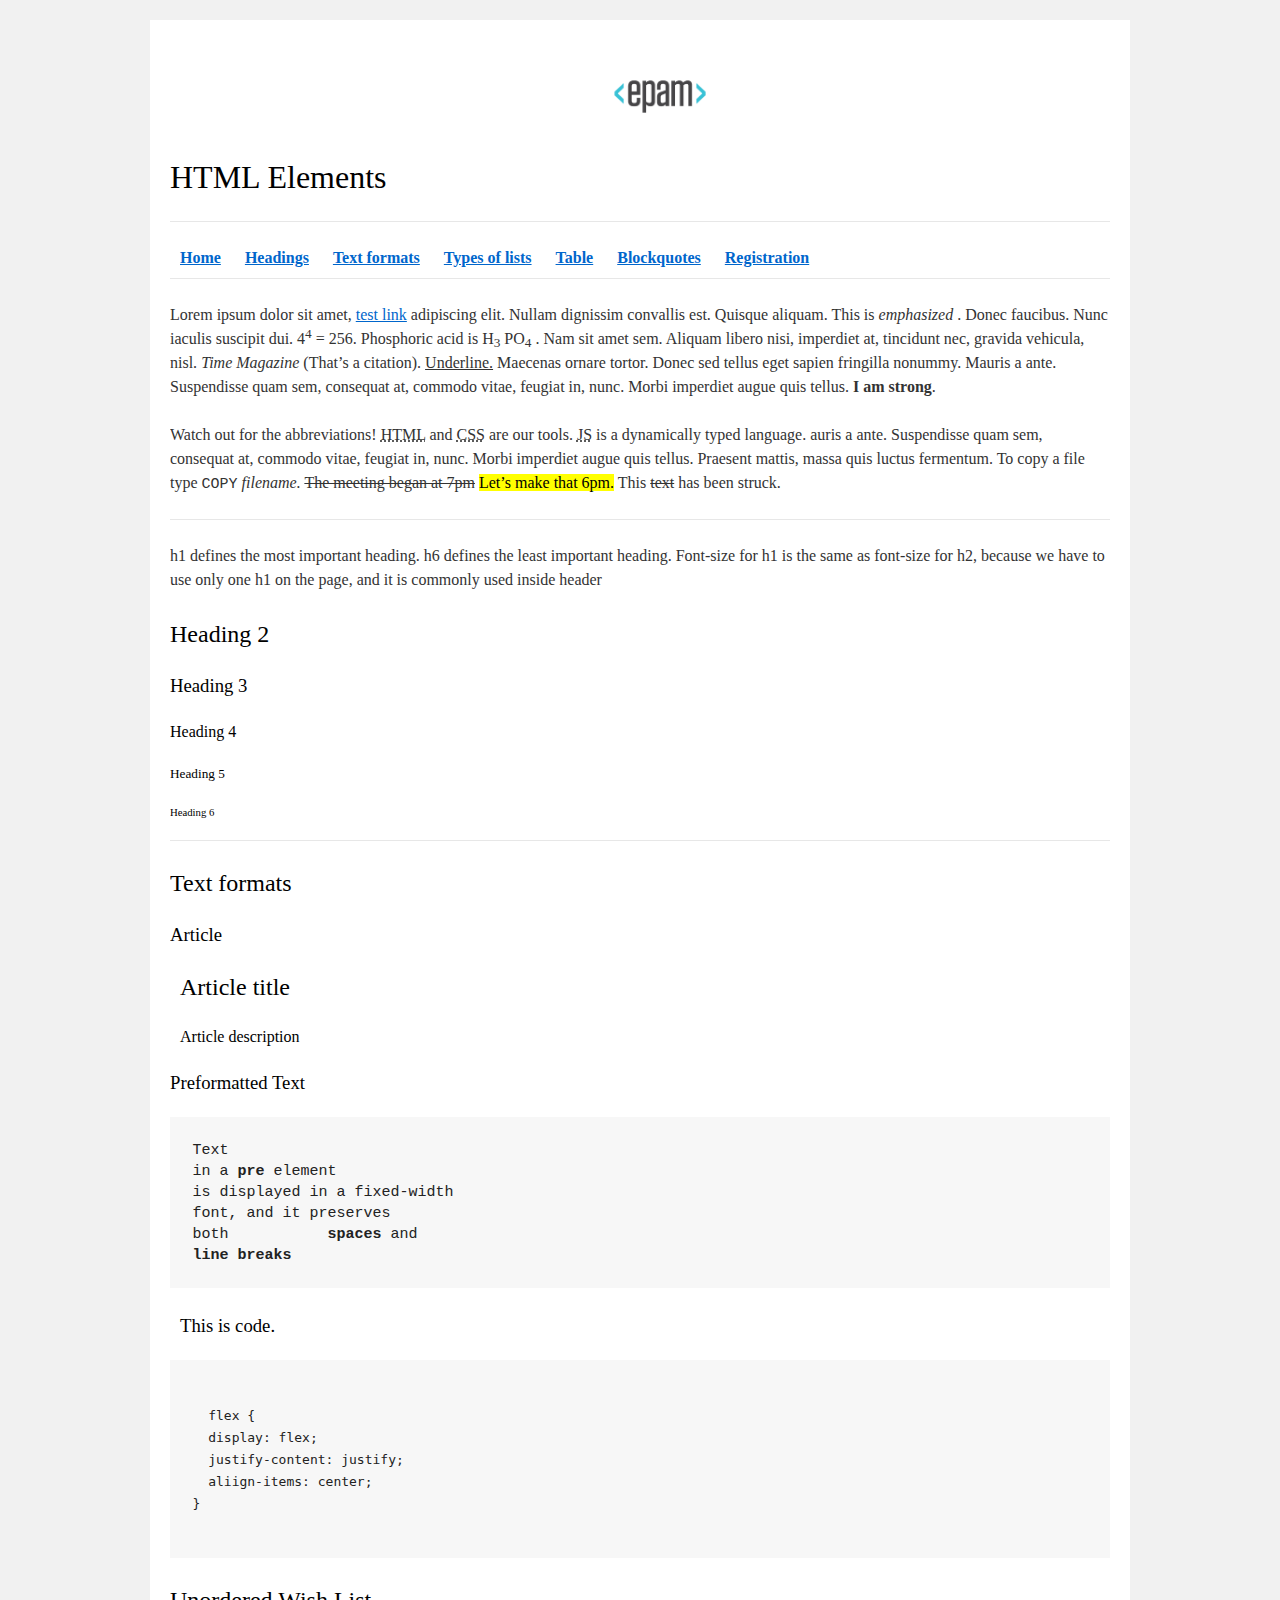
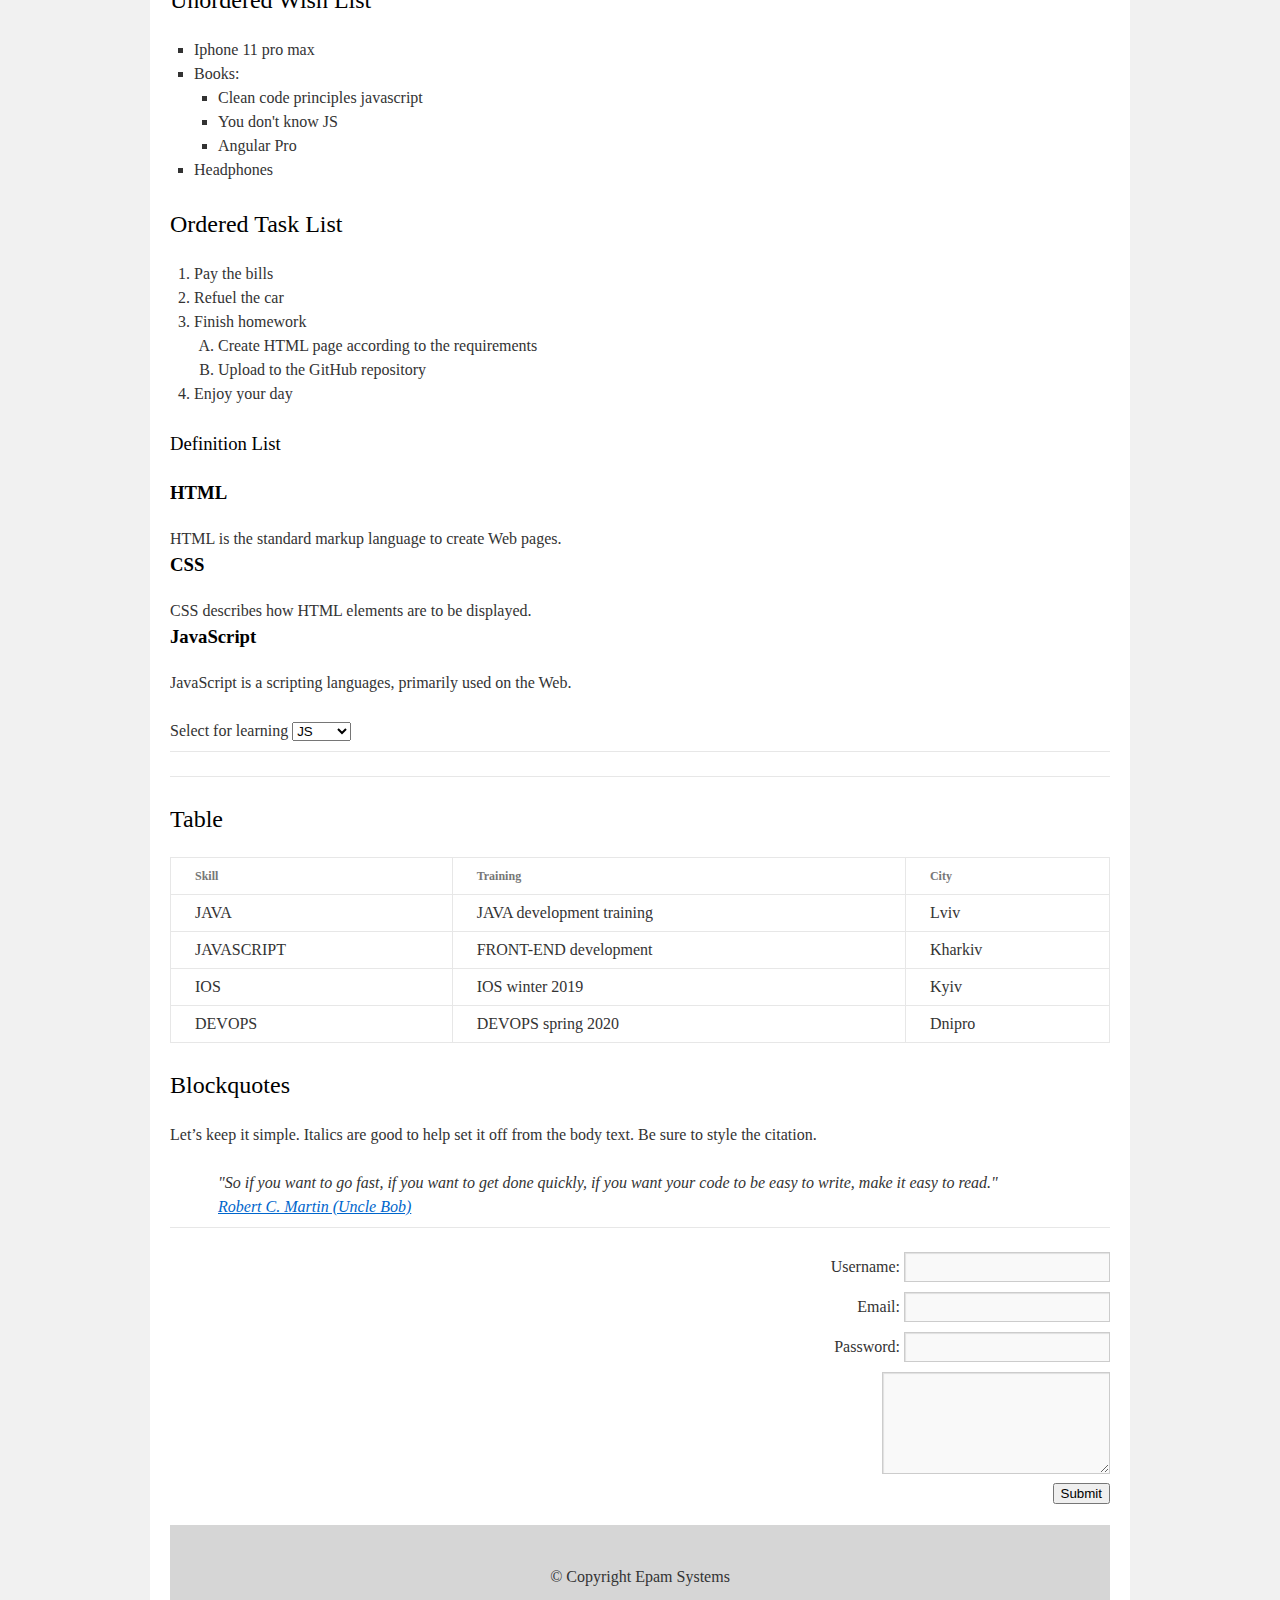
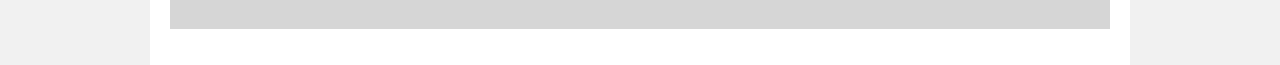
<file: FL12_HW1/homework/index.html>
<!DOCTYPE html>
<html lang="en">
  <head>
    <meta charset="utf-8" />
    <title>HTML Basics</title>
    <link rel="stylesheet" href="style.css" />
  </head>
  <body>
    <div id="wrapper">
      <div id="main">
        <div id="container">
          <div id="content" role="main">
            <header>
              <a href="http://www.epam.com/">
              </a><img src="logo.png" alt="logo">
              </a>
              <h1>HTML Elements</h1>
            </header>
            <hr />
            <nav>
              <a href="#Home"><b>Home</b></a>
              <a href="#Headings"><b>Headings</b></a>
              <a href="#TextFormats"><b>Text formats</b></a>
              <a href="#TypesofLists"><b>Types of lists</b></a>
              <a href="#Table"><b>Table</b></a>
              <a href="#Blockquotes"><b>Blockquotes</b></a>
              <a href="#Registration"><b>Registration</b></a>
            </nav>
            <hr />
            <div>
              <p>
                Lorem ipsum dolor sit amet,
                <a href="#testlink">test link</a>
                adipiscing elit. Nullam dignissim convallis est. Quisque
                aliquam. This is <em>emphasized</em> . Donec faucibus. Nunc
                iaculis suscipit dui. 4<sup>4</sup> = 256. Phosphoric acid is
                H<sub>3</sub> PO<sub>4</sub>
                . Nam sit amet sem. Aliquam libero nisi, imperdiet at, tincidunt
                nec, gravida vehicula, nisl.
                <cite>Time Magazine</cite>
                (That’s a citation).
                <u>Underline.</u>
                Maecenas ornare tortor. Donec sed tellus eget sapien fringilla
                nonummy. Mauris a ante. Suspendisse quam sem, consequat at,
                commodo vitae, feugiat in, nunc. Morbi imperdiet augue quis
                tellus.
                <strong>I am strong</strong>.
              </p>
              <p>
                Watch out for the abbreviations!
                <abbr title="Html">HTML</abbr> and
                <abbr title="css">CSS</abbr> are our tools.
                <abbr title="js">JS</abbr> is a dynamically typed language.
                auris a ante. Suspendisse quam sem, consequat at, commodo vitae,
                feugiat in, nunc. Morbi imperdiet augue quis tellus. Praesent
                mattis, massa quis luctus fermentum. To copy a file type  <kbd>COPY</kbd>
                <i>filename.</i>
                <del>The meeting began at 7pm</del>
                <mark> Let’s make that 6pm.</mark>
                This <s>text</s> has been struck.
              </p>
            </div>
            <hr />
            <p>
              h1 defines the most important heading. h6 defines the least
              important heading. Font-size for h1 is the same as font-size for
              h2, because we have to use only one h1 on the page, and it is
              commonly used inside header
            </p>
            <section>
              <a id="Headings"></a>
              <h2>Heading 2</h2>
              <h3>Heading 3</h3>
              <h4>Heading 4</h4>
              <h5>Heading 5</h5>
              <h6>Heading 6</h6>
              <hr />
            </section>
            <section>
              <a id="TextFormats"></a>
              <h2>
                Text formats
              </h2>
              <h3>
                Article
              </h3>
              <article>
                <h2>
                  Article title
                </h2>
                <h4>
                  Article description
                </h4>
              </article>
            </section>
            <section>
              <h3>Preformatted Text</h3>
              <pre>Text
in a <b>pre</b> element
is displayed in a fixed-width
font, and it preserves
both           <b>spaces</b> and
<b>line breaks</b></pre>
              <article>
                <h3>This is code.</h3>
              </article>
              <pre>
  <code>
  flex {
  display: flex;
  justify-content: justify;
  aliign-items: center;
}
</code>
</pre>
            </section>
            <aside>
              <a id="TypesofLists"></a>
              <h2>Unordered Wish List</h2>
              <ul>
                <li>Iphone 11 pro max</li>
                <li>
                  Books:
                  <ul>
                    <li>Clean code principles javascript</li>
                    <li>You don't know JS</li>
                    <li>Angular Pro</li>
                  </ul>
                </li>
                <li>Headphones</li>
              </ul>
            </aside>
            <aside>
              <h2>Ordered Task List</h2>
              <ol>
                <li>Pay the bills</li>
                <li>Refuel the car</li>
                <li>
                  Finish homework
                  <ol>
                    <li>Create HTML page according to the requirements</li>
                    <li>Upload to the GitHub repository</li>
                  </ol>
                </li>
                <li>Enjoy your day</li>
              </ol>
            </aside>
            <section>
              <h3>Definition List</h3>
              <h3><b>HTML</b></h3>
              HTML is the standard markup language to create Web pages.
              <h3><b>CSS</b></h3>
              CSS describes how HTML elements are to be displayed.
              <h3><b>JavaScript</b></h3>
              <p>
                JavaScript is a scripting languages, primarily used on the Web.
              </p>
              Select for learning
              <select name="select">
                <option value="JS">JS</option>
                <option value="HTML">HTML</option>
                <option value="CSS">CSS</option>
              </select>
              <hr />
              <hr />
            </section>
            <section>
              <a id="Table"></a>
              <h2>Table</h2>
              <table>
                <thead>
                  <tr>
                    <th>Skill</th>
                    <th>Training</th>
                    <th>City</th>
                  </tr>
                </thead>
                <tbody>
                  <tr>
                    <td>JAVA</td>
                    <td>JAVA development training</td>
                    <td>Lviv</td>
                  </tr>
                  <tr>
                    <td>JAVASCRIPT</td>
                    <td>FRONT-END development</td>
                    <td>Kharkiv</td>
                  </tr>
                  <tr>
                    <td>IOS</td>
                    <td>IOS winter 2019</td>
                    <td>Kyiv</td>
                  </tr>
                  <tr>
                    <td>DEVOPS</td>
                    <td>DEVOPS spring 2020</td>
                    <td>Dnipro</td>
                  </tr>
                </tbody>
              </table>
            </section>
            <section>
              <a id="Blockquotes"></a>
              <h2>Blockquotes</h2>
              <p>
                Let’s keep it simple. Italics are good to help set it off from
                the body text. Be sure to style the citation.
              </p>
              <blockquote cite="">
                "So if you want to go fast, if you want to get done quickly, if
                you want your code to be easy to write, make it easy to read."
                <a href="#Robert">
                  <br />
                  Robert C. Martin (Uncle Bob)</a
                >
              </blockquote>
              <hr />
            </section>
            <div>
              <a id="Registration"></a>
              <form>
                <fieldset>
                  <label for="userName"> Username:</label>
                  <input type="text" id="userName" />
                </fieldset>
                <fieldset>
                  <label for="userMail">Email:</label>
                  <input type="email" id="userMail" />
                </fieldset>
                <fieldset>
                  <label for="userPassword"> Password:</label>
                  <input type="password" id="userPassword" />
                </fieldset>
                <fieldset>
                  <textarea cols="23" rows="4"></textarea>
                </fieldset>
                <fieldset>
                  <button type="submit">Submit</button>
                </fieldset>
              </form>
            </div>
            <footer>
              &copy; Copyright Epam Systems
            </footer>
          </div>
        </div>
      </div>
    </div>
  </body>
</html>
</file>
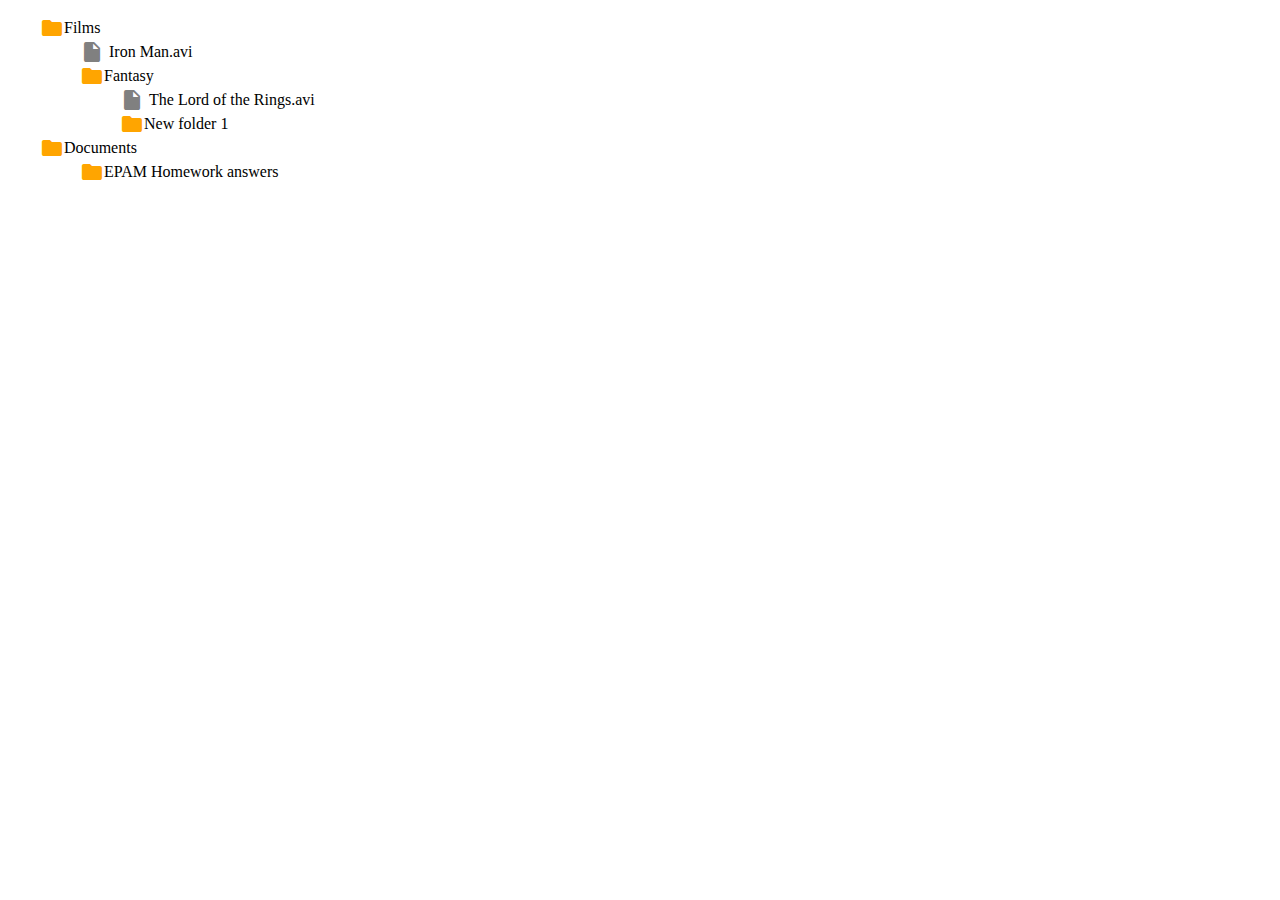
<file: FL12_HW11/homework/index.html>
<!-- DO NOT MODIFY THIS FILE -->
<!DOCTYPE html>
<html lang="en">
<head>
  <meta charset="UTF-8">
  <title>Homework 11 - DOM</title>
  <link rel="stylesheet" href="material-icons/material-icons.css">
  <link rel="stylesheet" href="styles.css">
</head>
<body>
  <div id="root"></div>
  <script src="app.js"></script>
</body>
</html>
</file>
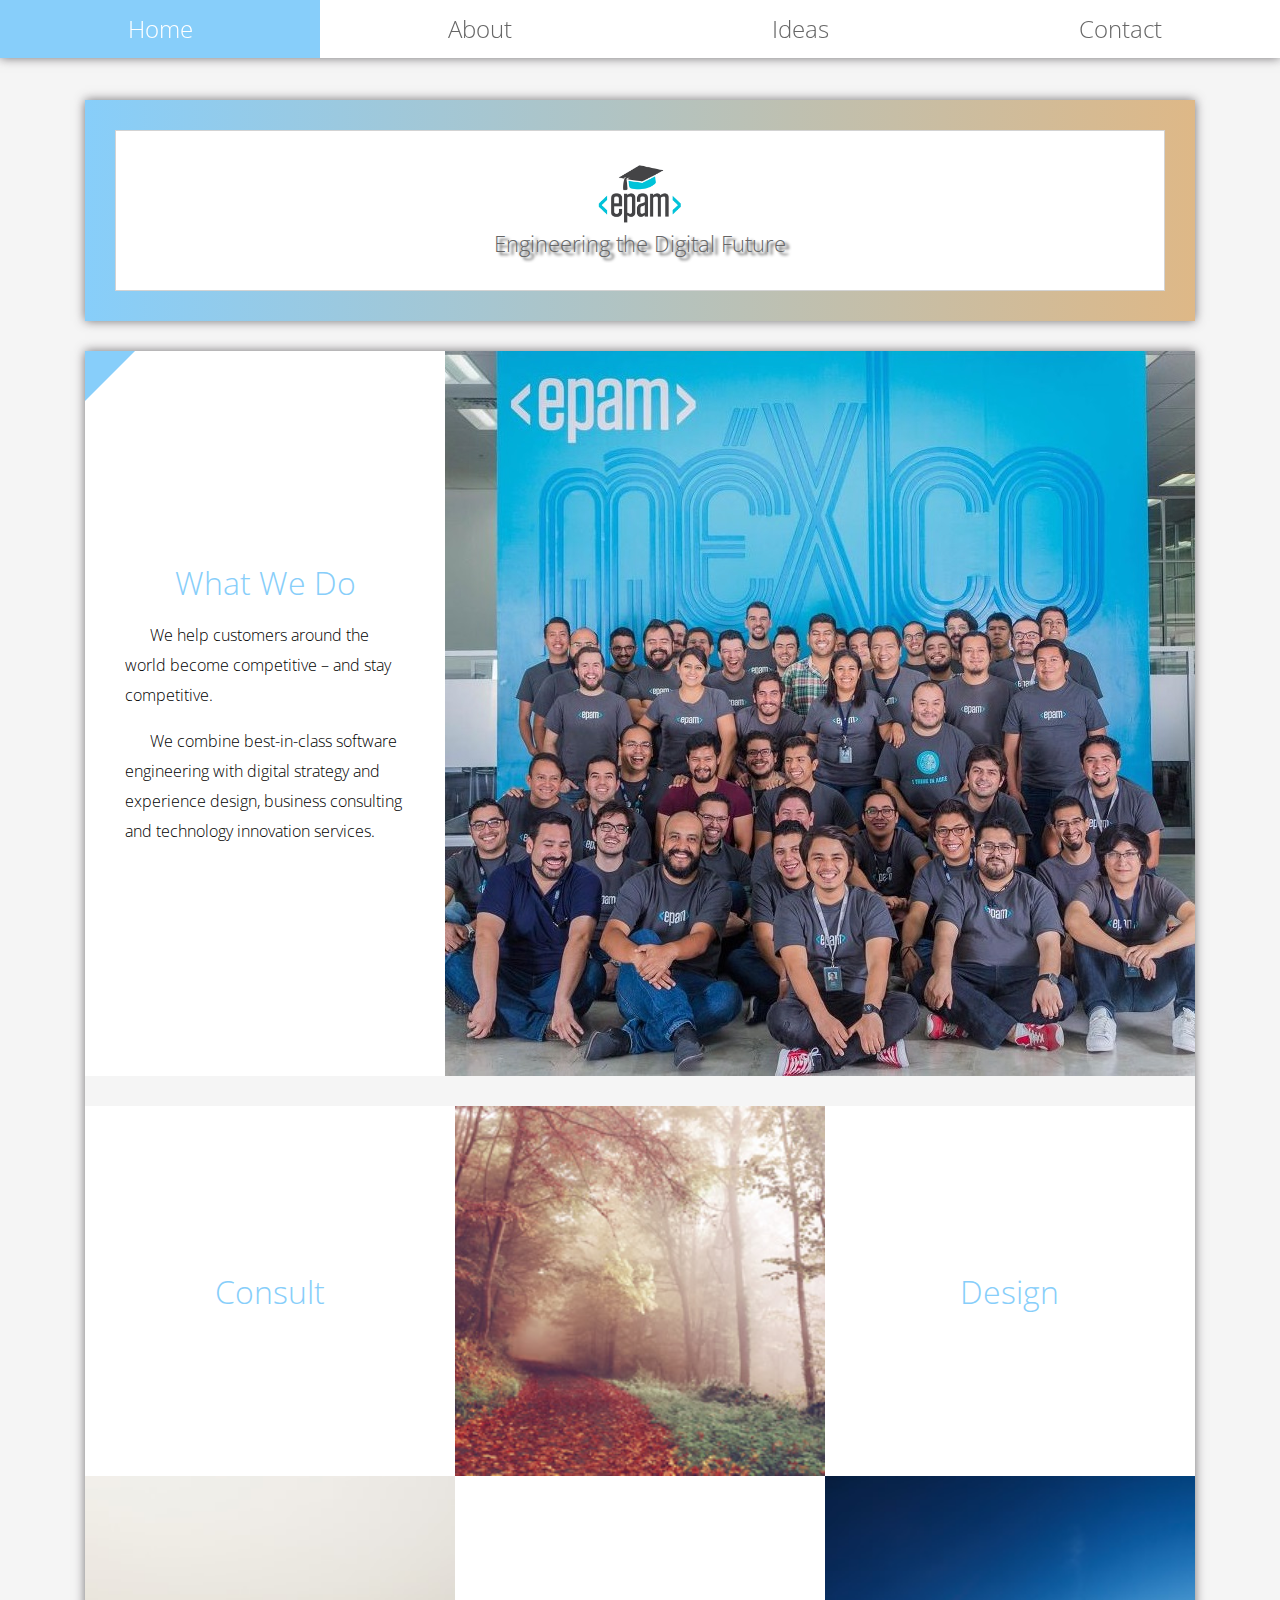
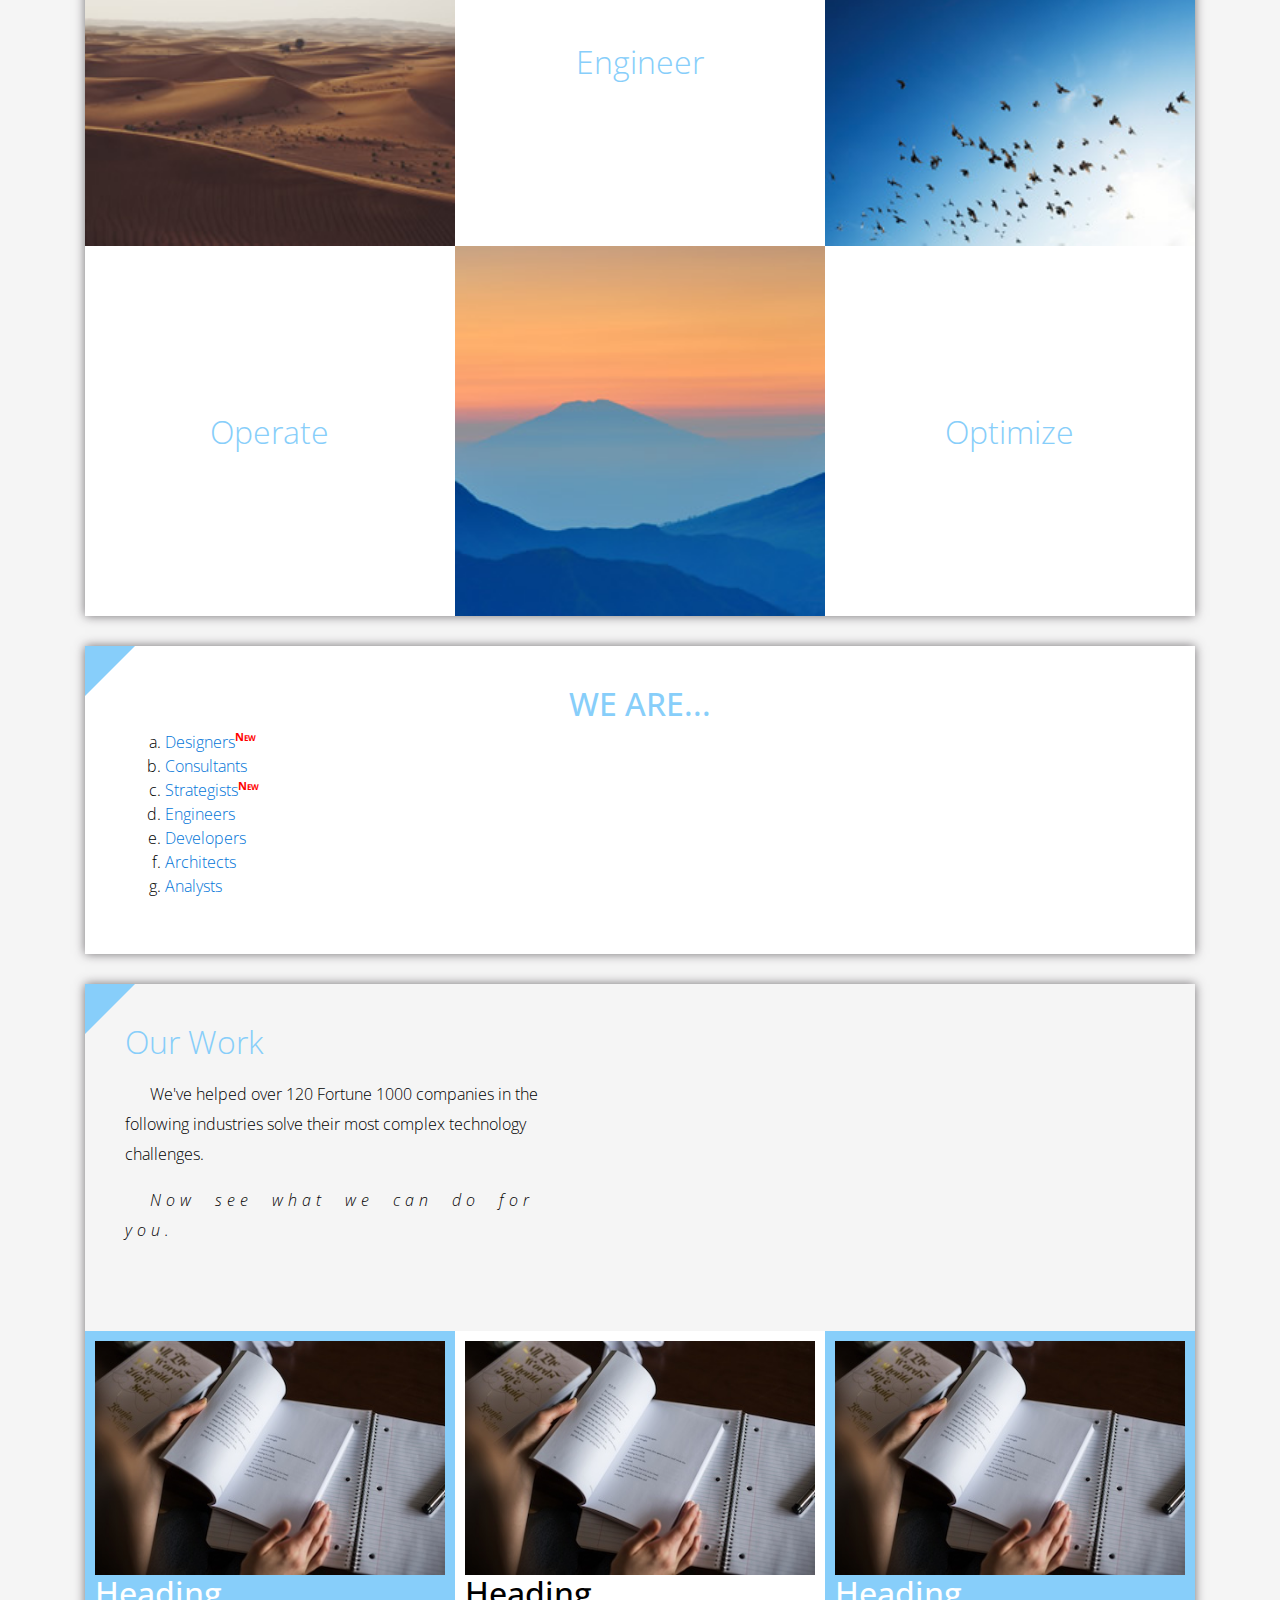
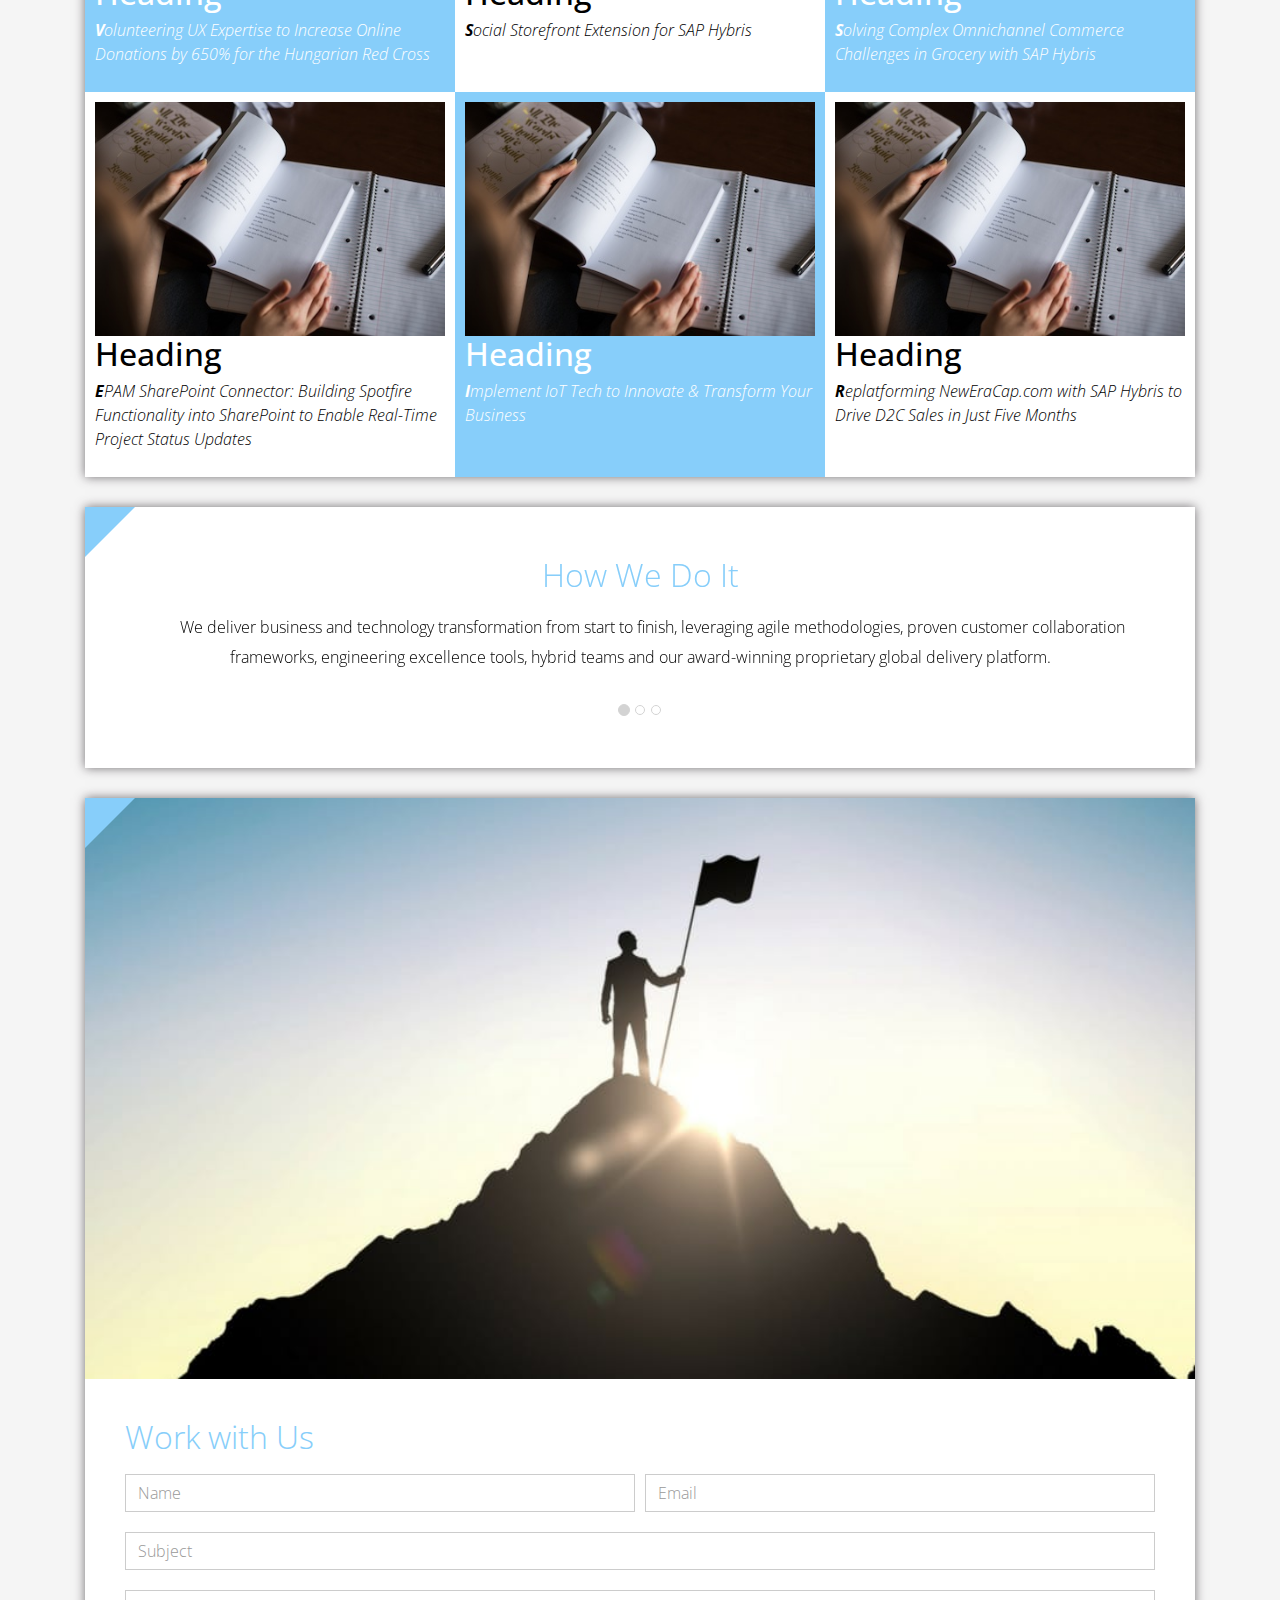
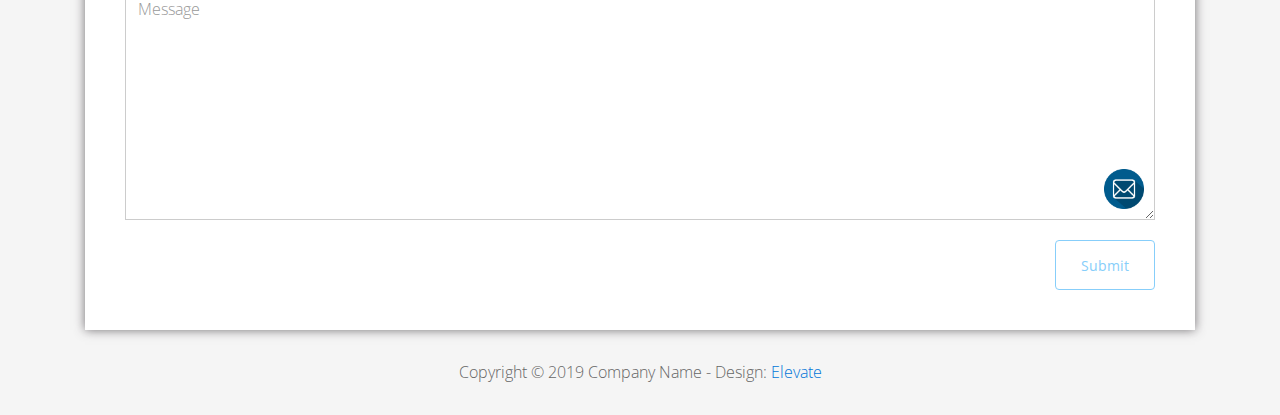
<file: FL12_HW2/homework/index.html>
<!DOCTYPE html>
<html lang="en">
<head>
  <meta charset="utf-8">
  <meta http-equiv="X-UA-Compatible" content="IE=edge">
  <meta name="viewport" content="width=device-width, initial-scale=1">

  <title>CSS Basics HW</title>



  <!-- load stylesheets -->
  <link rel="stylesheet" href="http://fonts.googleapis.com/css?family=Open+Sans:300,400">
  <!-- Google web font "Open Sans" -->
  <link rel="stylesheet" href="css/bootstrap.min.css">
  <!-- Bootstrap style -->
  <link rel="stylesheet" href="css/general.css">
  <link rel="stylesheet" href="css/style.css">
  <!-- Templatemo style -->
</head>

<body>
<div class="container">

  <div class="tm-sidebar">
    <nav class="tm-main-nav">
      <ul>
        <li class="tm-nav-item"><a href="#home" class="tm-nav-item-link">Home</a></li>
        <li class="tm-nav-item"><a href="#about" class="tm-nav-item-link">About</a></li>
        <li class="tm-nav-item"><a href="#ideas" class="tm-nav-item-link">Ideas</a></li>
        <li class="tm-nav-item"><a href="#contact" class="tm-nav-item-link">Contact</a></li>
      </ul>
    </nav>
  </div>

  <div class="tm-main-content">

    <div id="home" class="tm-content-box tm-content-header margin-b-10">
      <div class="tm-banner">
        <div class="tm-banner-inner">
          <img src="img/epam_logo.png" width="100" alt="">
          <p class="tm-banner-text">Engineering the Digital Future</p>
        </div>
      </div>
    </div>

    <section>
      <div class="tm-content-box flex-2-col">

        <div class="padding-medium flex-item tm-team-description-container flex-item">
          <h2 class="tm-section-title">What We Do</h2>
          <p class="tm-section-description">We help customers around the world become competitive – and stay competitive.</p>
          <p class="tm-section-description"> We combine best-in-class software engineering with digital strategy and experience design, business consulting and technology innovation services.</p>
        </div>
        <div class="flex-item tm-team-img">
          <img src="img/epam-mexico.jpg" alt="epam-mexico">
        </div>

      </div>

      <div id="about" class="tm-content-box">

        <ul class="boxes gallery-container">
          <li class="box box-bg">
            <h2 class="tm-section-title tm-section-title-box tm-box-bg-title">Consult</h2>
          </li>
          <li class="box">
            <a href="img/idea-large-01.jpg">
              <img src="img/idea-01.jpg" alt="Image" class="img-fluid thumbnail box-img">
            </a>
          </li>
          <li class="box box-bg">
            <h2 class="tm-section-title tm-section-title-box tm-box-bg-title">Design</h2>
          </li>
          <li class="box">
            <a href="img/idea-large-02.jpg">
              <img src="img/idea-02.jpg" alt="Image" class="img-fluid thumbnail box-img">
            </a>
          </li>
          <li class="box box-bg">
            <h2 class="tm-section-title tm-section-title-box tm-box-bg-title">Engineer</h2>
          </li>
          <li class="box">
            <a href="img/idea-large-03.jpg">
              <img src="img/idea-03.jpg" alt="Image" class="img-fluid thumbnail box-img">
            </a>
          </li>
          <li class="box box-bg">
            <h2 class="tm-section-title tm-section-title-box tm-box-bg-title">Operate</h2>
          </li>
          <li class="box">
            <a href="img/idea-large-04.jpg">
              <img src="img/idea-04.jpg" alt="Image" class="img-fluid thumbnail box-img">
            </a>
          </li>
          <li class="box box-bg">
            <h2 class="tm-section-title tm-section-title-box tm-box-bg-title">Optimize</h2>
          </li>
        </ul>

      </div>

    </section>

    <!-- slider -->
    <section class="heading tm-content-box">
      <div class="padding-medium">
        <h2> WE ARE...</h2>
        <ol>
          <li><a href="index.html" class="text">Designers</a></li>
          <li><a href="index.html">Consultants</a></li>
          <li><a href="#" class="text">Strategists</a></li>
          <li><a href="#">Engineers</a></li>
          <li><a href="#">Developers</a></li>
          <li><a href="#">Architects</a></li>
          <li><a href="#">Analysts</a></li>
        </ol>
      </div>
    </section>

    <section class="blocks">
      <div class="padding-medium flex-item tm-team-description-container">
        <h2 class="tm-section-title">Our Work</h2>
        <p class="tm-section-description">We've helped over 120 Fortune 1000 companies in the following industries solve their most complex technology challenges. </p>
        <p class="tm-section-description"> Now see what we can do for you.</p>
      </div>
      <div class="tm-content-box flex-2-col">
      </div>
      <div  class="tm-content-box">
        <ul class="boxes gallery-container">
          <li class="box box-work">
            <img src="img/study.jpeg" alt="Image" class="img-fluid">
            <div>
              <h2>Heading</h2>
              <p>Volunteering UX Expertise to Increase Online Donations by 650% for the Hungarian Red Cross</p>
            </div>
          </li>
          <li class="box box-work">
            <img src="img/study.jpeg" alt="Image" class="img-fluid">
            <div>
              <h2>Heading</h2>
              <p>Social Storefront Extension for SAP Hybris</p>
            </div>
          </li>
          <li class="box box-work">
            <img src="img/study.jpeg" alt="Image" class="img-fluid">
            <div>
              <h2>Heading</h2>
              <p>Solving Complex Omnichannel Commerce Challenges in Grocery with SAP Hybris</p>
            </div>
          </li>
          <li class="box box-work">
            <img src="img/study.jpeg" alt="Image" class="img-fluid">
            <div>
              <h2>Heading</h2>
              <p>EPAM SharePoint Connector: Building Spotfire Functionality into SharePoint to Enable Real-Time Project Status Updates</p>
            </div>
          </li>
          <li class="box box-work">
            <img src="img/study.jpeg" alt="Image" class="img-fluid">
            <div>
              <h2>Heading</h2>
              <p>Implement IoT Tech to Innovate &amp; Transform Your Business</p>
            </div>
          </li>
          <li class="box box-work">
            <img src="img/study.jpeg" alt="Image" class="img-fluid">
            <div>
              <h2>Heading</h2>
              <p>Replatforming NewEraCap.com with SAP Hybris to Drive D2C Sales in Just Five Months</p>
            </div>
          </li>
        </ul>

      </div>
    </section>

    <section id="ideas">
      <div id="tmCarousel" class="carousel slide tm-content-box" data-ride="carousel">

        <ol class="carousel-indicators">
          <li data-target="#tmCarousel" data-slide-to="0" class="active"></li>
          <li data-target="#tmCarousel" data-slide-to="1" class=""></li>
          <li data-target="#tmCarousel" data-slide-to="2" class=""></li>
        </ol>

        <div class="carousel-inner" role="listbox">

          <div class="carousel-item active">
            <div class="carousel-content">
              <div class="flex-item">
                <h2 class="tm-section-title">How We Do It</h2>
                <p class="tm-section-description carousel-description">We deliver business and technology transformation from start to finish, leveraging agile methodologies, proven customer collaboration frameworks, engineering excellence tools, hybrid teams and our award-winning proprietary global delivery platform.</p>
              </div>
            </div>
          </div>

          <div class="carousel-item">
            <div class="carousel-content">
              <div class="flex-item">
                <h2 class="tm-section-title">Our Clients</h2>
                <p class="tm-section-description carousel-description">Lorem ipsum dolor sit amet,
                  consectetur adipiscing elit. Quisque vel nisi pharetra nibh varius pharetra ac
                  sagittis nisi. Etiam pharetra vestibulum hendrerit. Pellentesque interdum metus
                  sed massa rutrum.</p>
              </div>
            </div>
          </div>

          <div class="carousel-item">
            <div class="carousel-content">
              <div class="flex-item">
                <h2 class="tm-section-title">Our Projects</h2>
                <p class="tm-section-description carousel-description">Donec ex libero, fringilla
                  vitae purus sit amet, rhoncus pharetra lorem. Pellentesque id sem id lacus
                  ultricies vehicula. Aliquam rutrum mi non. Pellentesque interdum metus sed massa
                  rutrum.</p>
              </div>
            </div>
          </div>

        </div>

      </div>
    </section>

    <section class="tm-content-box">
      <img src="img/contact-us.jpg" alt="Contact image" class="img-fluid img-contact-us">

      <div id="contact" class="padding-medium">
        <h2 class="tm-section-title">Work with Us</h2>
        <form action="#contact" method="get" class="contact-form">

          <div class="form-group col-xs-12 col-sm-12 col-md-6 col-lg-6 form-group-2-col-left">
            <input type="text" id="contact_name" name="contact_name" class="form-control"
                   placeholder="Name" required/>
          </div>
          <div class="form-group col-xs-12 col-sm-12 col-md-6 col-lg-6 form-group-2-col-right mandatory-field">
            <input type="email" id="contact_email" name="contact_email" class="form-control"
                   placeholder="Email" required/>
          </div>
          <div class="form-group">
            <input type="text" id="contact_subject" name="contact_subject" class="form-control"
                   placeholder="Subject" required/>
          </div>
          <div class="form-group">
            <textarea id="contact_message" name="contact_message" class="form-control" rows="9"
                      placeholder="Message" required></textarea>
          </div>

          <button type="submit" class="btn btn-primary submit-btn">Submit</button>

        </form>
      </div>
    </section>

    <footer class="tm-footer">
      <p class="text-xs-center">Copyright &copy; 2019 Company Name

        - Design: <a rel="nofollow" href="http://www.templatemo.com/tm-481-elevate"
                     target="_parent">Elevate</a></p>
    </footer>

  </div>

</div>

</body>
</html>
</file>
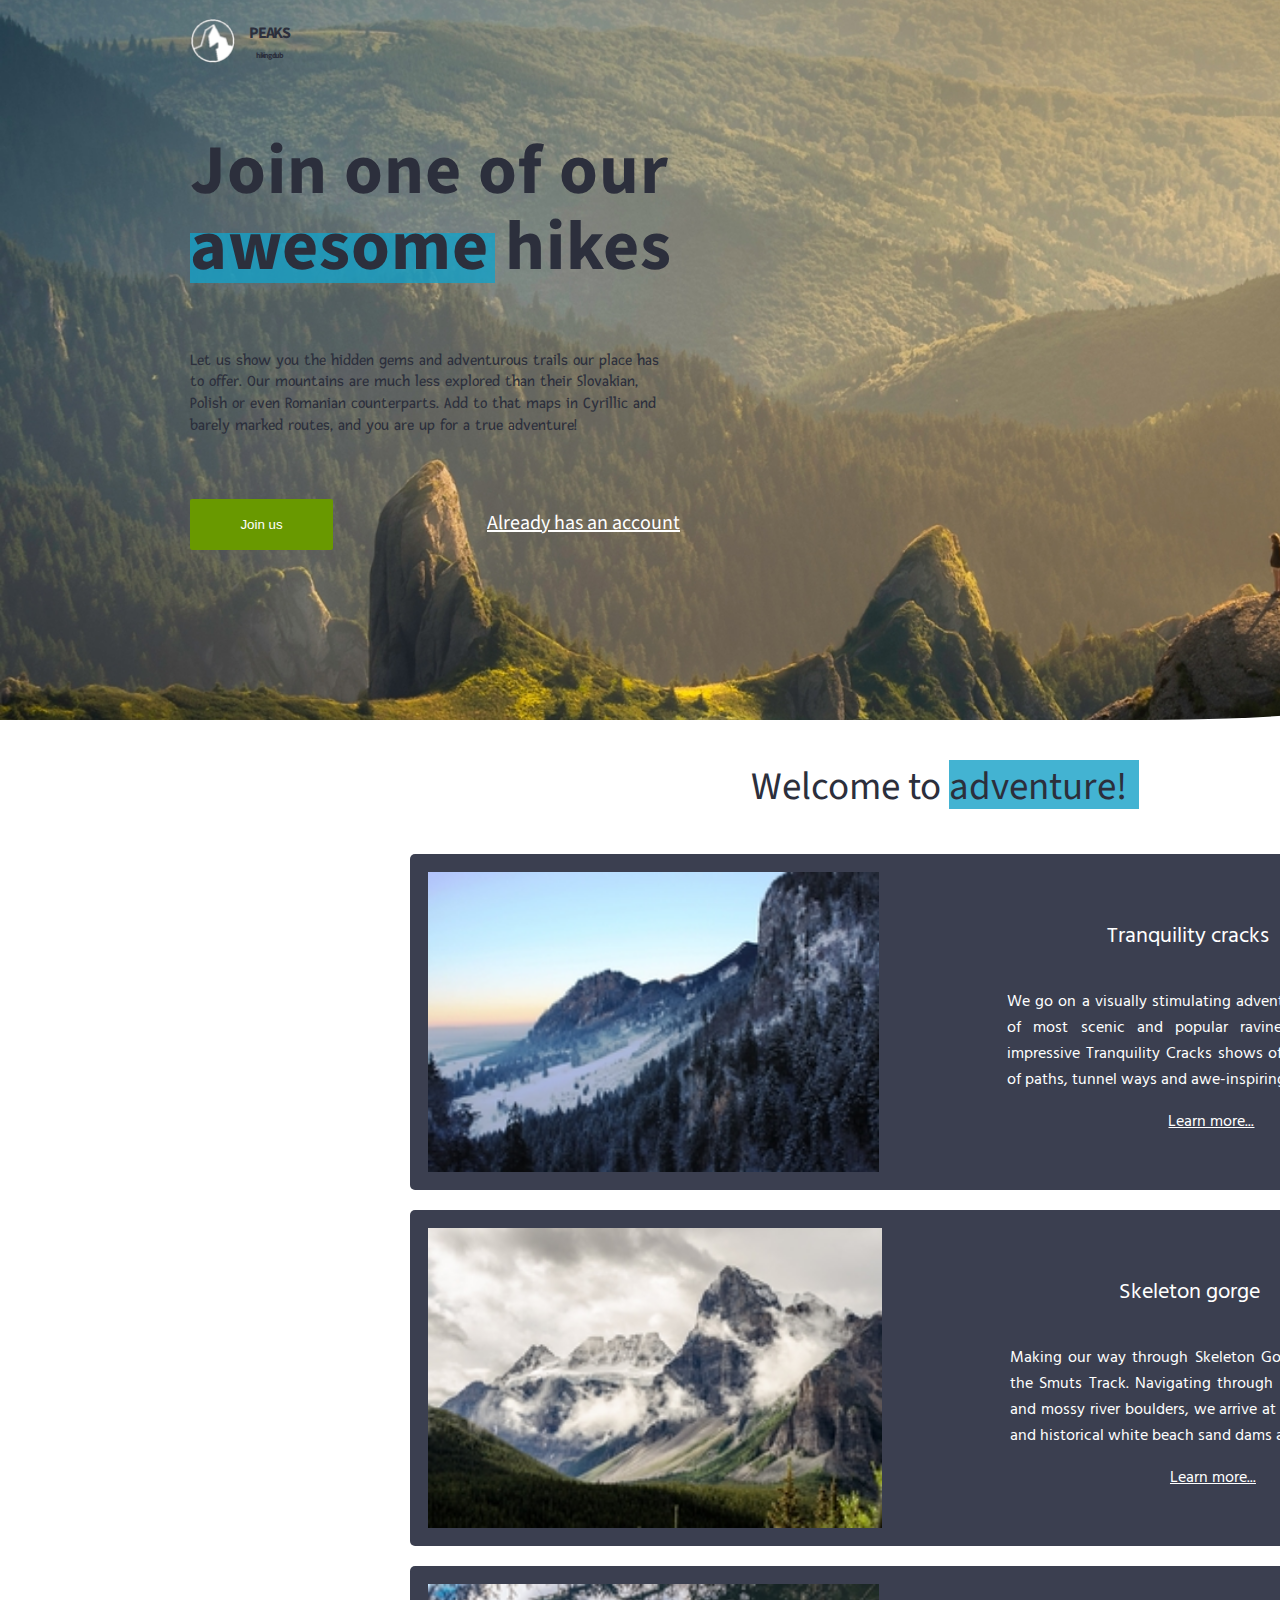
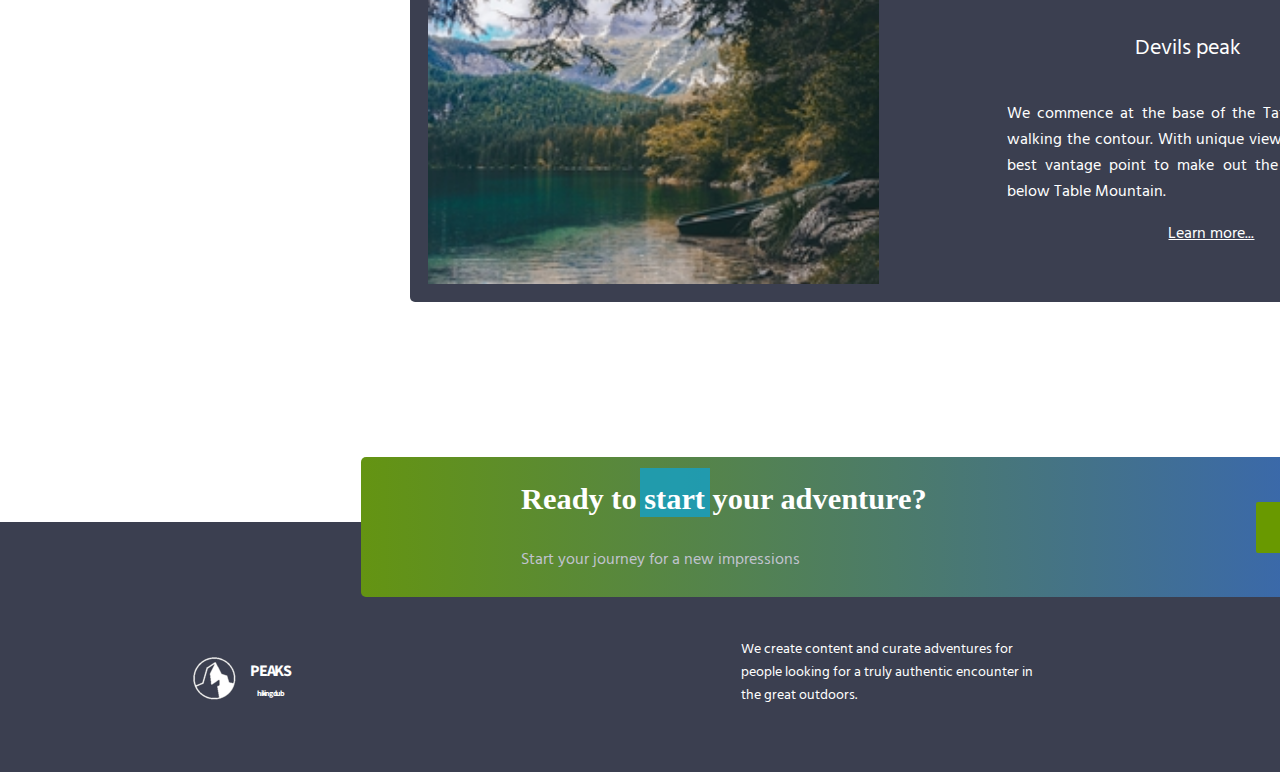
<file: FL12_HW3/homework/index.html>
<!DOCTYPE html>
<html lang="en">
  <head>
    <meta charset="UTF-8" />
    <meta name="viewport" content="width=device-width, initial-scale=1.0" />
    <meta http-equiv="X-UA-Compatible" content="ie=edge" />
    <link
      href="https://fonts.googleapis.com/css?family=Hind:400,600%7CSource+Sans+Pro:400,600,700%7CFresca"
      rel="stylesheet"
    />

    <!-- Styles should be switched here: -->

    <link rel="stylesheet" type="text/css" href="css/style1.css" />
    <!-- <link rel="stylesheet" type="text/css" href="css/style2.css"> -->

    <title>PEAKS hiking club</title>
  </head>

  <body>
    <header class="header">
      <div class="header-wrap">
        <div class="landing-logo">
          <img src="img/m-logo.png" alt="logo" />
          <p>PEAKS<span>hiking club</span></p>
        </div>
        <p class="header_heading">
          Join one of our awesome hikes
        </p>
        <p class="header_text">
          Let us show you the hidden gems and adventurous trails our place has
          to offer. Our mountains are much less explored than their Slovakian,
          Polish or even Romanian counterparts. Add to that maps in Cyrillic and
          barely marked routes, and you are up for a true adventure!
        </p>
        <div>
          <button class="header_button">Join us</button>
          <a href="#" class="login">Already has an account</a>
        </div>
      </div>
    </header>
    <main class="section">
      <p class="section_text">
        Welcome to adventure!
      </p>
      <div class="section_card_wrap">
        <div class="section_card">
          <img class="section_card_img" src="img/m-1.jpg" alt="experts" />
          <div class="section_card_right_container">
            <p class="section_card_heading">
              Tranquility cracks
            </p>
            <p class="section_card_text">
              We go on a visually stimulating adventure through some of most
              scenic and popular ravines. The incredibly impressive Tranquility
              Cracks shows off a complex series of paths, tunnel ways and
              awe-inspiring views.
            </p>
            <a href="#" class="section_link">Learn more...</a>
          </div>
        </div>
        <div class="section_card">
          <img
            class="section_card_img"
            src="img/m-2.jpg"
            alt="content formats"
          />
          <div class="section_card_right_container">
            <p class="section_card_heading">
              Skeleton gorge
            </p>
            <p class="section_card_text">
              Making our way through Skeleton Gorge's ravine, along the Smuts
              Track. Navigating through a series of ladders and mossy river
              boulders, we arrive at one of the famous and historical white
              beach sand dams atop the summit.
            </p>
            <a href="#" class="section_link">Learn more...</a>
          </div>
        </div>
        <div class="section_card">
          <img class="section_card_img" src="img/m-3.jpg" alt="certificate" />
          <div class="section_card_right_container">
            <p class="section_card_heading">
              Devils peak
            </p>
            <p class="section_card_text">
              We commence at the base of the Tafelberg start point walking the
              contour. With unique views and possibly the best vantage point to
              make out the entire Lion, lying below Table Mountain.
            </p>
            <a href="#" class="section_link">Learn more...</a>
          </div>
        </div>
      </div>
      <div class="section_banner">
        <div class="section_banner_text_wrap">
          <p class="section_banner_heading">
            Ready to start your adventure?
          </p>
          <p class="section_banner_text">
            Start your journey for a new impressions
          </p>
        </div>
        <button class="section_banner_button">Join us</button>
      </div>
    </main>
    <footer class="footer">
      <div class="footer-wrap">
        <div class="footer_logo landing-logo">
          <img src="img/m-logo.png" alt="logo" />
          <p>PEAKS<span>hiking club</span></p>
        </div>
        <p class="footer_text">
          We create content and curate adventures for people looking for a truly
          authentic encounter in the great outdoors.
        </p>
        <span class="footer-cr">
          &copy; 2019 by PEAKS hiking club
        </span>
      </div>
    </footer>
  </body>
</html>
</file>
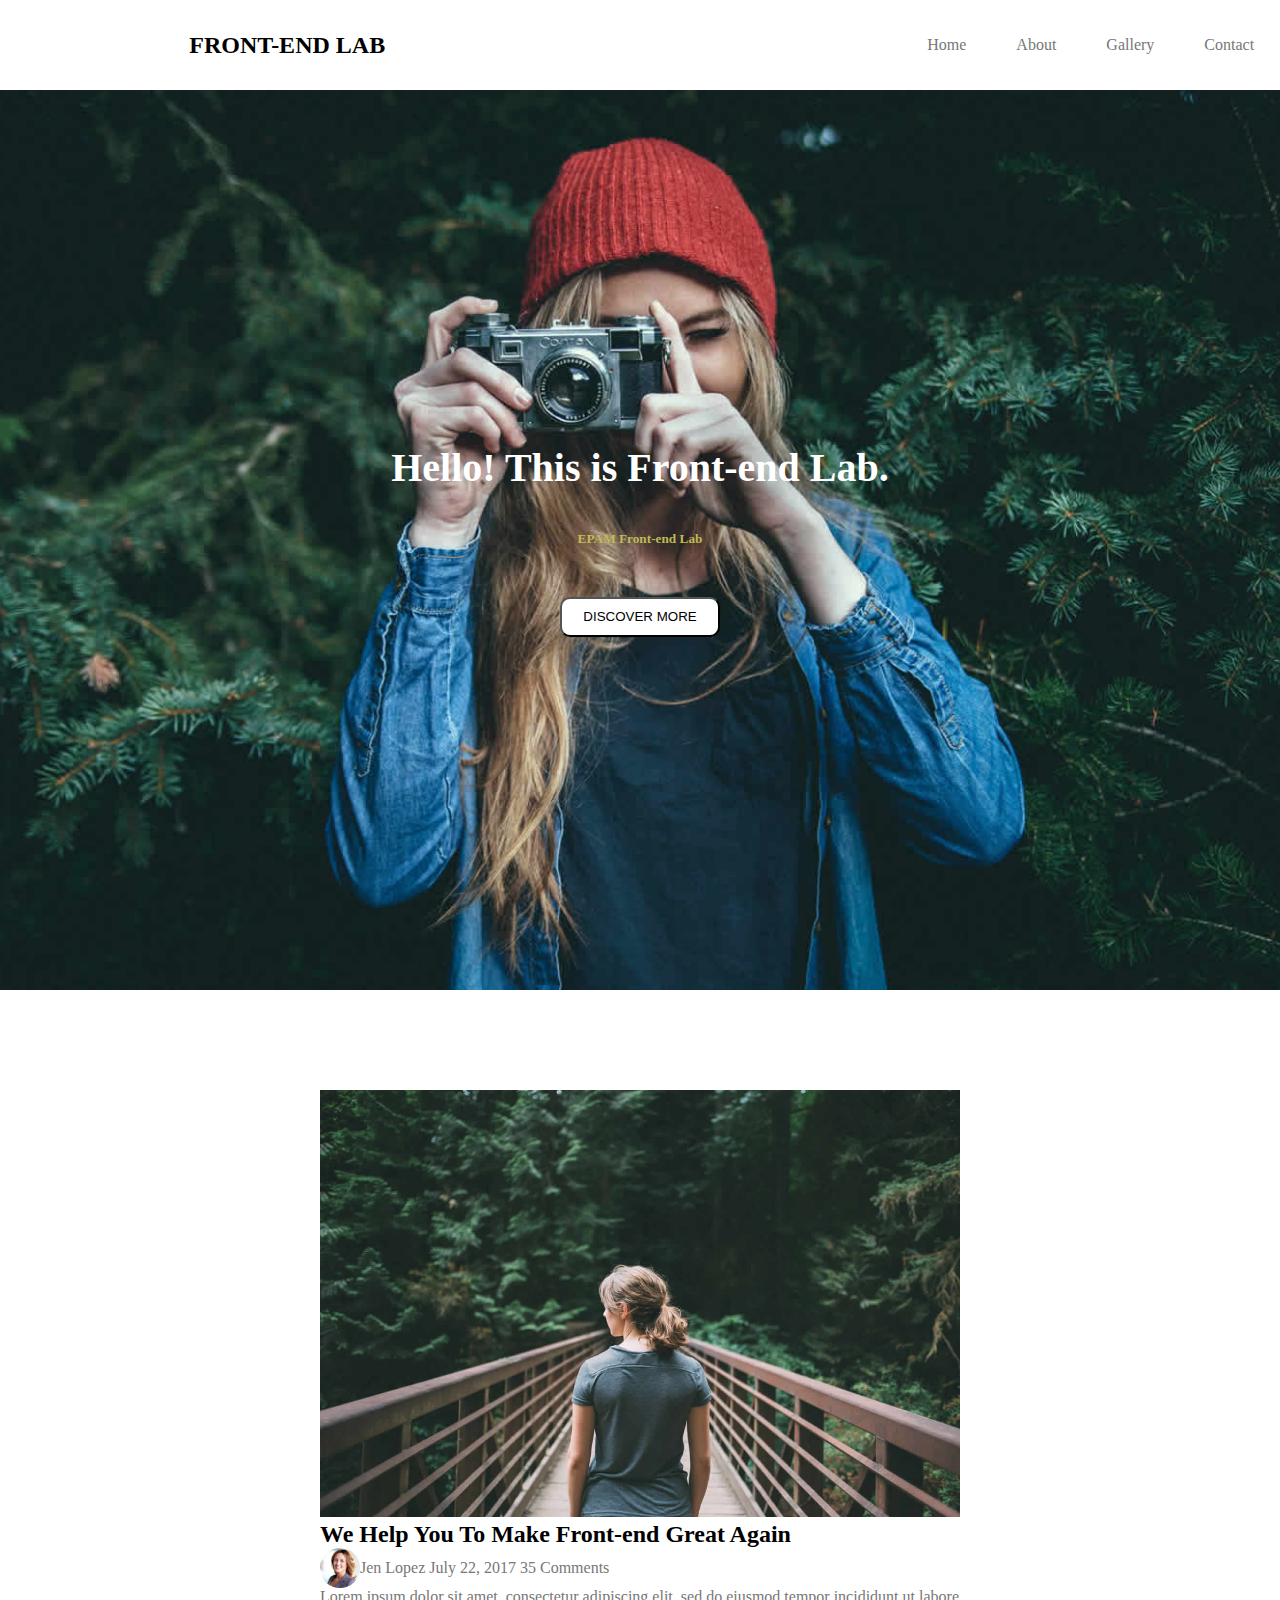
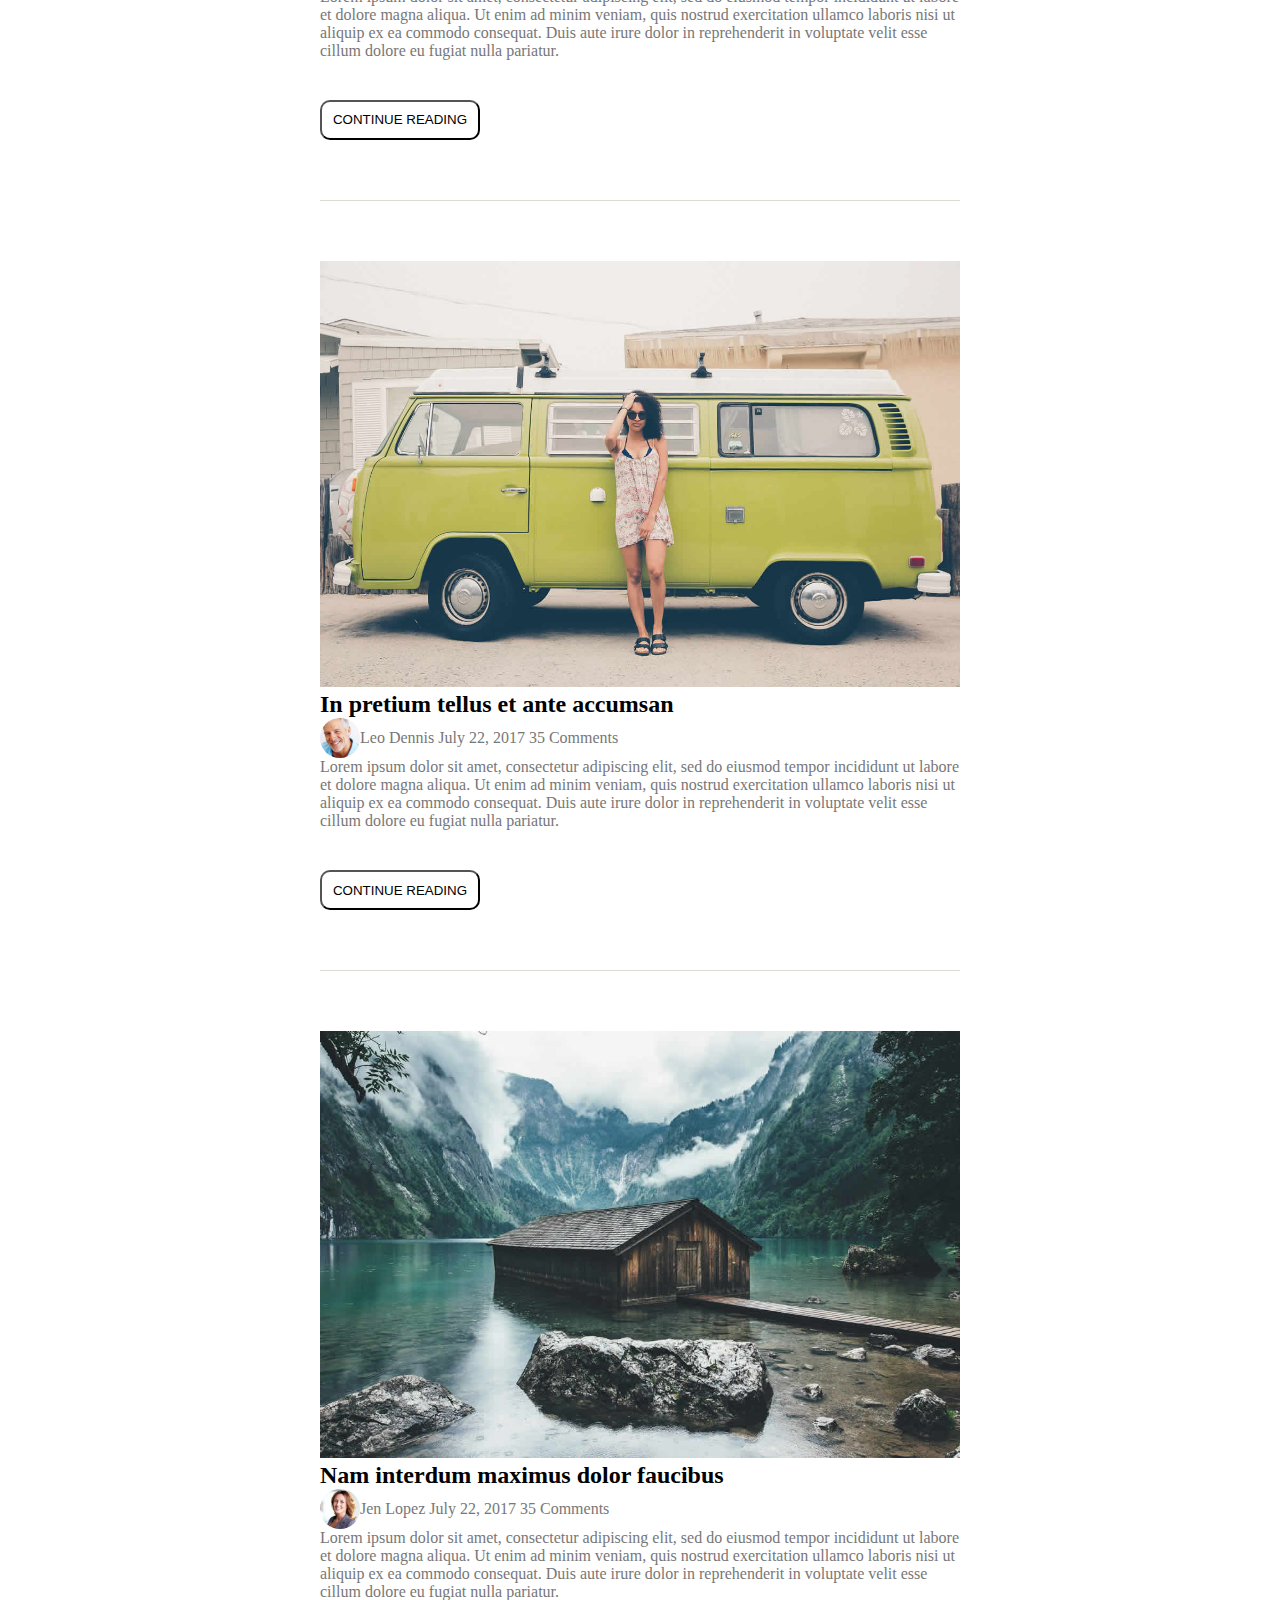
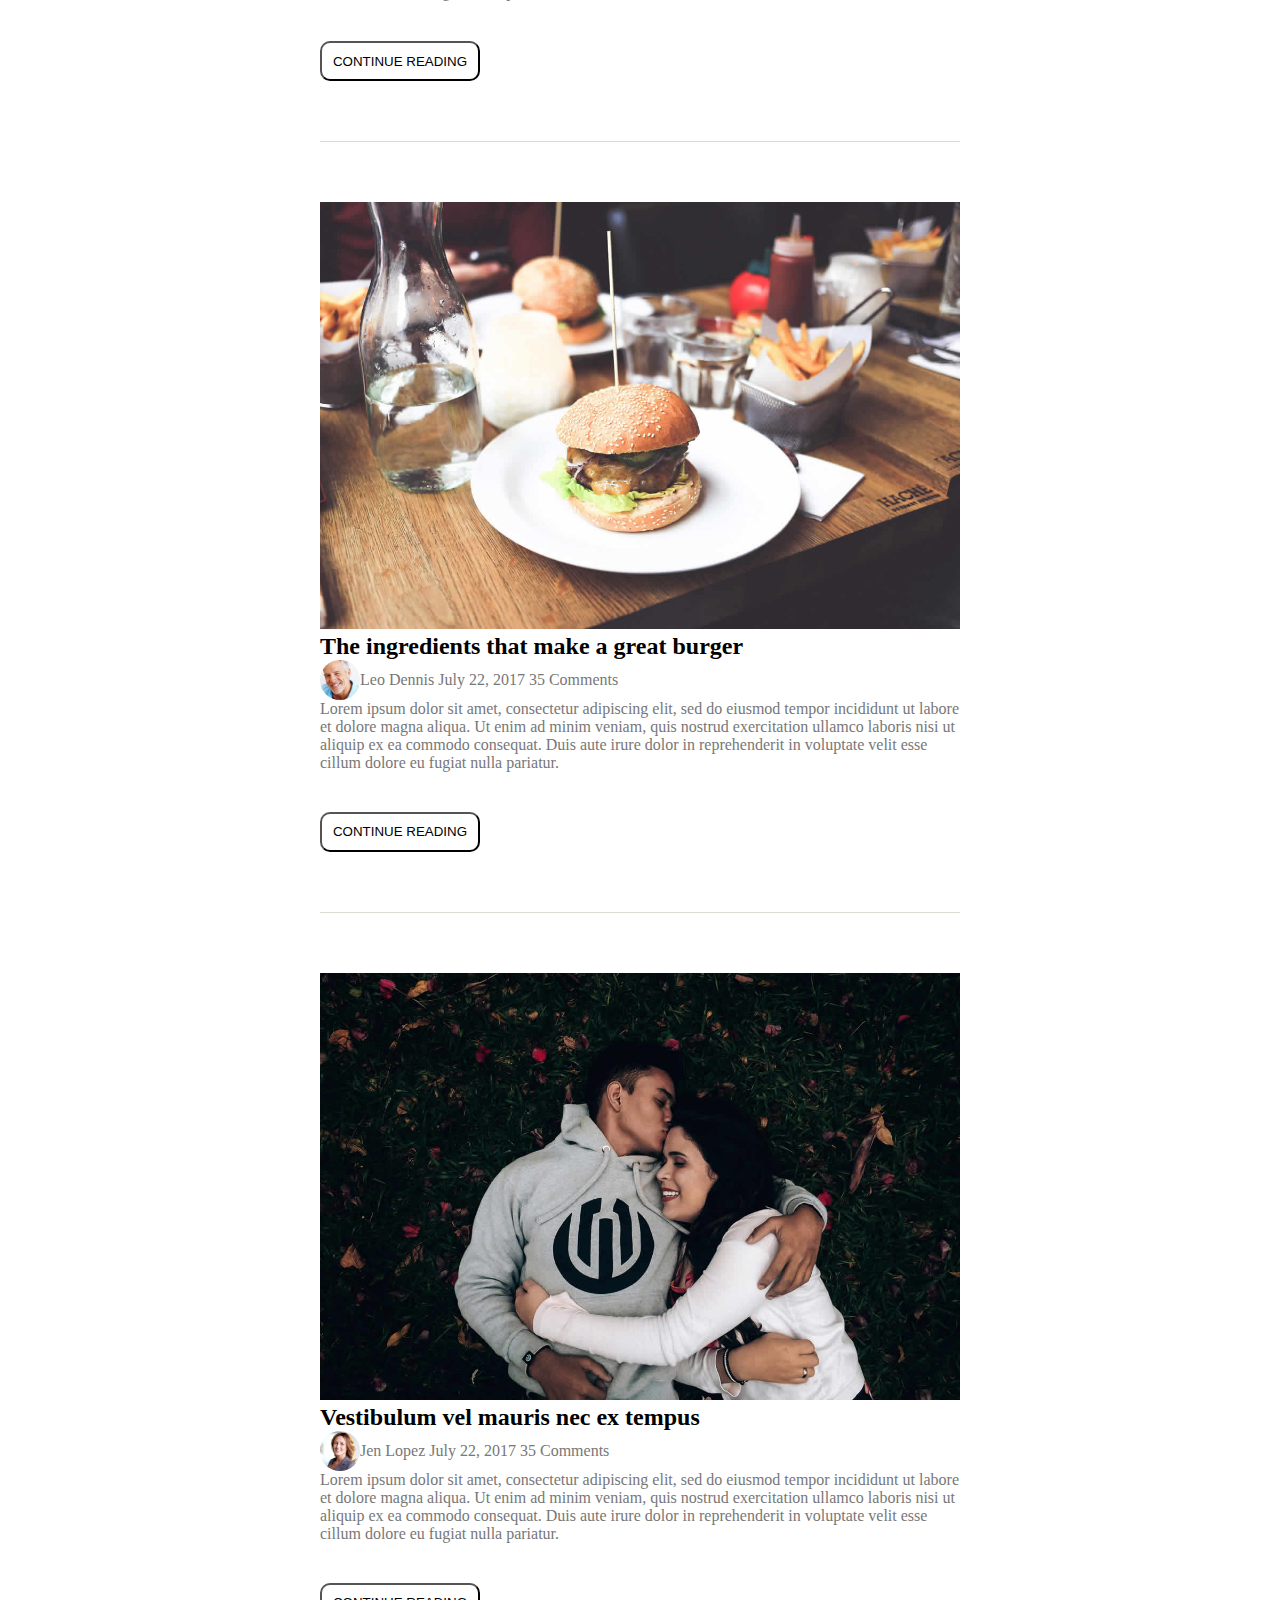
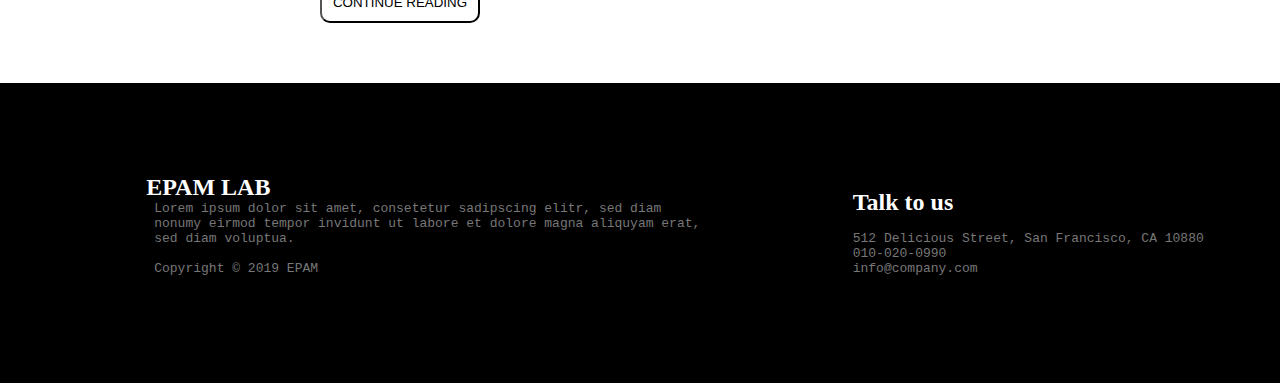
<file: FL12_HW4/homework/index.html>
<!DOCTYPE html>
<html lang="zxx">
  <head>
    <meta charset="UTF-8" />
    <meta name="viewport" content="width=device-width, initial-scale=1.0" />
    <meta http-equiv="X-UA-Compatible" content="ie=edge" />
    <title>Document</title>
    <link rel="stylesheet" type="text/css" href="css/style.css" />
  </head>
  <body>
    <header>
      <div class="navigation">
        <h2>Front-end Lab</h2>
        <nav>
          <ul>
            <li><a href="#">Home</a></li>
            <li><a href="#">About</a></li>
            <li><a href="#">Gallery</a></li>
            <li><a href="#">Contact</a></li>
          </ul>
        </nav>
      </div>
    </header>
    <main>
        <div class="slider">
        <div class="slider-wrap">
      <div class="title">
        <h2>Hello! This is Front-end Lab.</h2>
        <h5>EPAM Front-end Lab</h5>
        <button>
          Discover More
        </button>
      </div>
    </div>
</div>
      <section>
        <div class="container">
          <div class="blog-container">
            <img src="img/blog-image1.jpg" alt="girl" class="section-image" />
            <h2>We Help You To Make Front-end Great Again</h2>
            <div class="date-container">
              <img src="img/author-image1.jpg" alt="women" />
              <p>Jen Lopez July 22, 2017 35 Comments</p>
            </div>
            <p>
              Lorem ipsum dolor sit amet, consectetur adipiscing elit, sed do
              eiusmod tempor incididunt ut labore et dolore magna aliqua. Ut
              enim ad minim veniam, quis nostrud exercitation ullamco laboris
              nisi ut aliquip ex ea commodo consequat. Duis aute irure dolor in
              reprehenderit in voluptate velit esse cillum dolore eu fugiat
              nulla pariatur.
            </p>
            <button>Continue Reading</button>
          </div>
          <hr />
          <div class="blog-container">
            <img src="img/blog-image2.jpg" alt="car" class="section-image" />
            <h2>In pretium tellus et ante accumsan</h2>
            <div class="date-container">
              <img src="img/author-image2.jpg" alt="men" />
              <p>Leo Dennis July 22, 2017 35 Comments</p>
            </div>
            <p>
              Lorem ipsum dolor sit amet, consectetur adipiscing elit, sed do
              eiusmod tempor incididunt ut labore et dolore magna aliqua. Ut
              enim ad minim veniam, quis nostrud exercitation ullamco laboris
              nisi ut aliquip ex ea commodo consequat. Duis aute irure dolor in
              reprehenderit in voluptate velit esse cillum dolore eu fugiat
              nulla pariatur.
            </p>
            <button>Continue Reading</button>
          </div>
          <hr />
          <div class="blog-container">
            <img src="img/blog-image3.jpg" alt="nature" class="section-image" />
            <h2>Nam interdum maximus dolor faucibus</h2>
            <div class="date-container">
              <img src="img/author-image1.jpg" alt="women" />
              <p>Jen Lopez July 22, 2017 35 Comments</p>
            </div>
            <p>
              Lorem ipsum dolor sit amet, consectetur adipiscing elit, sed do
              eiusmod tempor incididunt ut labore et dolore magna aliqua. Ut
              enim ad minim veniam, quis nostrud exercitation ullamco laboris
              nisi ut aliquip ex ea commodo consequat. Duis aute irure dolor in
              reprehenderit in voluptate velit esse cillum dolore eu fugiat
              nulla pariatur.
            </p>
            <button>Continue Reading</button>
          </div>
          <hr />
          <div class="blog-container">
            <img src="img/blog-image4.jpg" alt="burger" class="section-image" />
            <h2>The ingredients that make a great burger</h2>
            <div class="date-container">
              <img src="img/author-image2.jpg" alt="men" />
              <p>Leo Dennis July 22, 2017 35 Comments</p>
            </div>
            <p>
              Lorem ipsum dolor sit amet, consectetur adipiscing elit, sed do
              eiusmod tempor incididunt ut labore et dolore magna aliqua. Ut
              enim ad minim veniam, quis nostrud exercitation ullamco laboris
              nisi ut aliquip ex ea commodo consequat. Duis aute irure dolor in
              reprehenderit in voluptate velit esse cillum dolore eu fugiat
              nulla pariatur.
            </p>
            <button>Continue Reading</button>
          </div>
          <hr />
          <div class="blog-container">
            <img src="img/blog-image5.jpg" alt="burger" class="section-image" />
            <h2>Vestibulum vel mauris nec ex tempus</h2>
            <div class="date-container">
              <img src="img/author-image1.jpg" alt="women" />
              <p>Jen Lopez July 22, 2017 35 Comments</p>
            </div>
            <p>
              Lorem ipsum dolor sit amet, consectetur adipiscing elit, sed do
              eiusmod tempor incididunt ut labore et dolore magna aliqua. Ut
              enim ad minim veniam, quis nostrud exercitation ullamco laboris
              nisi ut aliquip ex ea commodo consequat. Duis aute irure dolor in
              reprehenderit in voluptate velit esse cillum dolore eu fugiat
              nulla pariatur.
            </p>
            <button>Continue Reading</button>
          </div>
        </div>
      </section>
    </main>
    <footer>
      <div class="info">
        <h2>EPAM LAB</h2>
        <pre>
          Lorem ipsum dolor sit amet, consetetur sadipscing elitr, sed diam
          nonumy eirmod tempor invidunt ut labore et dolore magna aliquyam erat,
          sed diam voluptua.

          Copyright © 2019 EPAM
        </pre>
      </div>
      <div class="contactUs">
        <h2>
          Talk to us
        </h2>
        <pre>   
512 Delicious Street, San Francisco, CA 10880
010-020-0990
info@company.com
</pre>
      </div>
    </footer>
  </body>
</html>
</file>
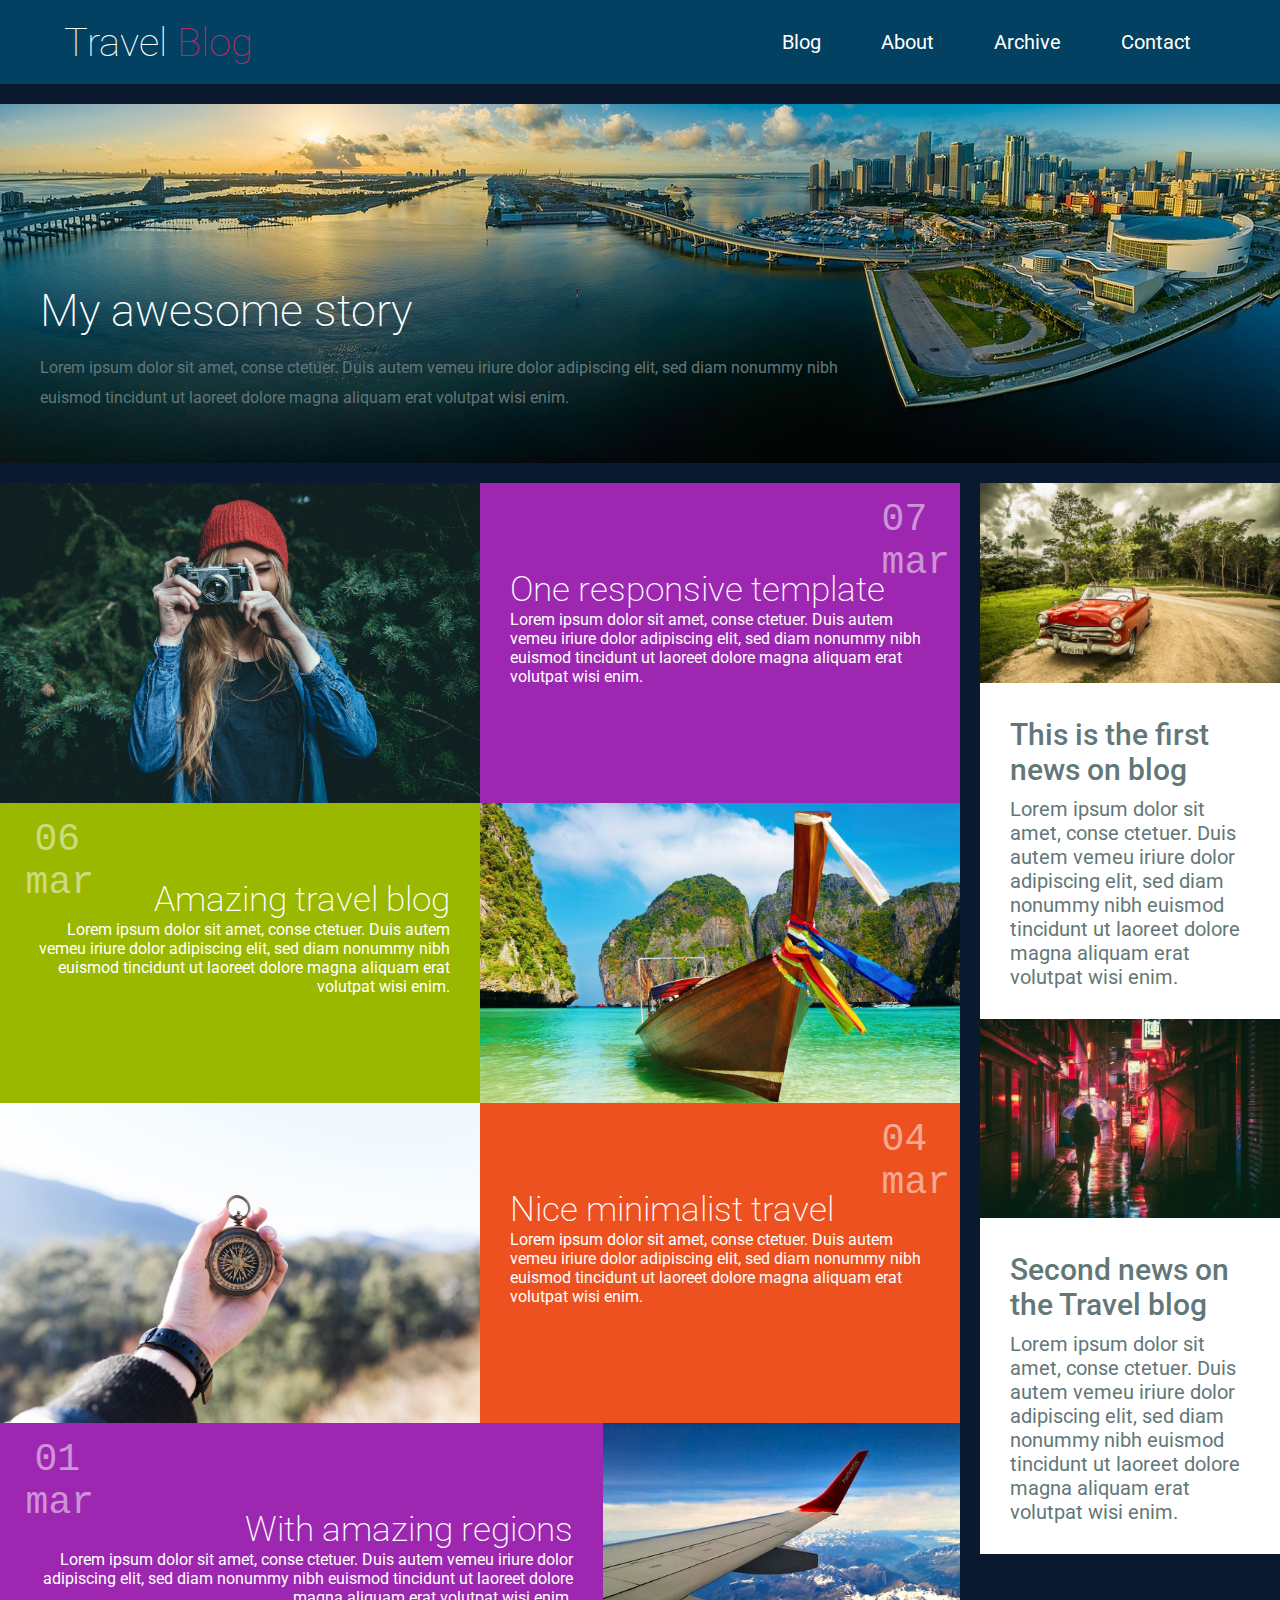
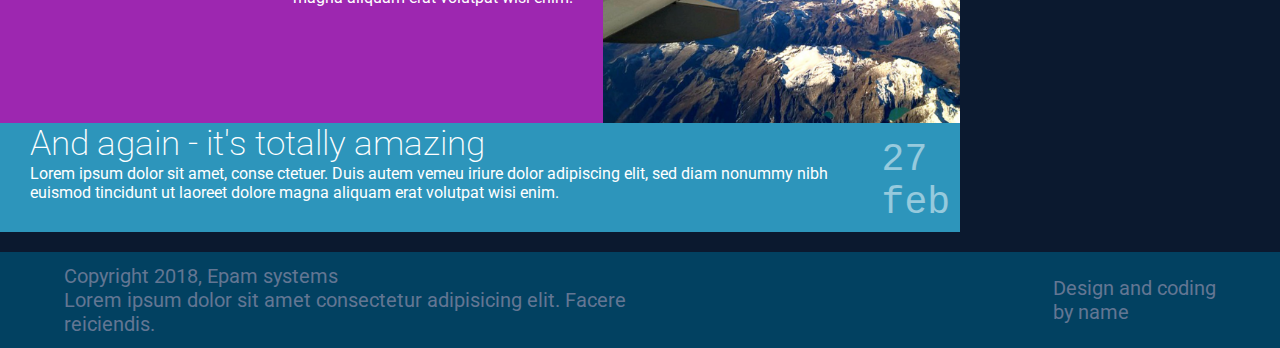
<file: FL12_HW5/homework/index.html>
<!DOCTYPE html>
<html lang="zxx">
  <head>
    <meta charset="UTF-8" />
    <meta name="viewport" content="width=device-width, initial-scale=1.0" />
    <meta http-equiv="X-UA-Compatible" content="ie=edge" />
    <link rel="stylesheet" href="css/styles.css" />
    <link
      href="https://fonts.googleapis.com/css?family=Roboto:400,100,300,700&subset=latin,latin-ext"
      rel="stylesheet"
      type="text/css"
    />
    <title>Responsive</title>
  </head>
  <body>
    <div class="container">
      <header>
        <div class="hamburger">
          <div></div>
          <div></div>
          <div></div>
        </div>
        <div class="logo">
          <p>
            Travel
          </p>
        </div>
        <nav>
          <ul>
            <li><a href="#">Blog</a></li>
            <li><a href="#">About</a></li>
            <li><a href="#">Archive</a></li>
            <li><a href="#">Contact</a></li>
          </ul>
        </nav>
      </header>
      <section>
        <div class="section-title">
          <h2>
            My awesome story
          </h2>
          <p>
            Lorem ipsum dolor sit amet, conse ctetuer. Duis autem vemeu iriure
            dolor adipiscing elit, sed diam nonummy nibh euismod tincidunt ut
            laoreet dolore magna aliquam erat volutpat wisi enim.
          </p>
        </div>
      </section>
      <main>
        <div class="main-container post1">
          <img src="img/post1.jpg" alt="" />
          <div class="main-text">
            <h1 class="main-title">One responsive template</h1>
            <pre class="date">
  07
  mar
</pre
            >
            <p>
              Lorem ipsum dolor sit amet, conse ctetuer. Duis autem vemeu iriure
              dolor adipiscing elit, sed diam nonummy nibh euismod tincidunt ut
              laoreet dolore magna aliquam erat volutpat wisi enim.
            </p>
          </div>
        </div>
        <div class="main-container post2">
          <img src="img/post2.jpg" alt="" />

          <div class="main-text">
            <h1 class="main-title">Amazing travel blog</h1>
            <pre class="date">
  06
  mar
</pre
            >
            <p>
              Lorem ipsum dolor sit amet, conse ctetuer. Duis autem vemeu iriure
              dolor adipiscing elit, sed diam nonummy nibh euismod tincidunt ut
              laoreet dolore magna aliquam erat volutpat wisi enim.
            </p>
          </div>
        </div>
        <div class="main-container  post3">
          <img src="img/post3.jpg" alt="" />

          <div class="main-text">
            <h1 class="main-title">Nice minimalist travel</h1>
            <pre class="date">
  04
  mar
</pre
            >
            <p>
              Lorem ipsum dolor sit amet, conse ctetuer. Duis autem vemeu iriure
              dolor adipiscing elit, sed diam nonummy nibh euismod tincidunt ut
              laoreet dolore magna aliquam erat volutpat wisi enim.
            </p>
          </div>
        </div>
        <div class="main-container post4">
          <img src="img/post4.jpg" id="card" alt="" />

          <div class="main-text">
            <h1 class="main-title">With amazing regions</h1>
            <pre class="date">
  01
  mar
</pre
            >
            <p>
              Lorem ipsum dolor sit amet, conse ctetuer. Duis autem vemeu iriure
              dolor adipiscing elit, sed diam nonummy nibh euismod tincidunt ut
              laoreet dolore magna aliquam erat volutpat wisi enim.
            </p>
          </div>
        </div>
        <div class="main-container  post5">
          <div class="main-text last-card">
            <h1 class="main-title">And again - it's totally amazing</h1>
            <pre class="date" id="month">
  27
  feb
</pre
            >
            <p>
              Lorem ipsum dolor sit amet, conse ctetuer. Duis autem vemeu iriure
              dolor adipiscing elit, sed diam nonummy nibh euismod tincidunt ut
              laoreet dolore magna aliquam erat volutpat wisi enim.
            </p>
          </div>
        </div>
      </main>
      <aside>
        <div class="aside-block">
          <div class="aside-image">
            <img src="img/news1.jpg" alt="news" />
          </div>
          <div class="aside-text">
            <h2>This is the first news on blog</h2>
            <p>
              Lorem ipsum dolor sit amet, conse ctetuer. Duis autem vemeu iriure
              dolor adipiscing elit, sed diam nonummy nibh euismod tincidunt ut
              laoreet dolore magna aliquam erat volutpat wisi enim.
            </p>
          </div>
        </div>
        <div class="aside-block">
          <div class="aside-image">
            <img src="img/news2.jpg" alt="news2" />
          </div>
          <div class="aside-text">
            <h2>Second news on the Travel blog</h2>
            <p>
              Lorem ipsum dolor sit amet, conse ctetuer. Duis autem vemeu iriure
              dolor adipiscing elit, sed diam nonummy nibh euismod tincidunt ut
              laoreet dolore magna aliquam erat volutpat wisi enim.
            </p>
          </div>
        </div>
      </aside>
      <footer>
        <div class="footer-content">
          <p>Copyright 2018, Epam systems</p>
          <p>
            Lorem ipsum dolor sit amet consectetur adipisicing elit. Facere
            reiciendis.
          </p>
        </div>
        <div class="author-content">
          <p>Design and coding</p>
          <p>by name</p>
        </div>
      </footer>
    </div>
  </body>
</html>
</file>
<file: FL12_HW1/homework/style.css>
html,body,div,span,applet,object,iframe,h1,h2,h3,h4,h5,h6,p,blockquote,pre,a,abbr,acronym,address,big,cite,code,del,dfn,em,font,img,ins,kbd,q,s,samp,small,strike,strong,sub,sup,tt,var,b,u,i,center,dl,dt,dd,ol,ul,li,fieldset,form,label,legend,table,caption,tbody,tfoot,thead,tr,th,td{background:transparent;border:0;margin:0;padding:0;vertical-align:baseline}body{line-height:1}h1,h2,h3,h4,h5,h6{clear:both;font-weight:normal}ol,ul{list-style:none}blockquote{quotes:none}blockquote:before,blockquote:after{content:'';content:none}del{text-decoration:line-through}table{border-collapse:collapse;border-spacing:0}a img{border:0}#container{float:left;margin:0 -240px 0 0;width:100%}#primary,#secondary{float:right;overflow:hidden;width:220px}#secondary{clear:right}#footer{clear:both;width:100%}.one-column #content{margin:0 auto;width:640px}.single-attachment #content{margin:0 auto;width:900px}body,input,textarea,.page-title span,.pingback a.url{font-family:Georgia,"Bitstream Charter",serif}h3#comments-title,h3#reply-title,#access .menu,#access div.menu ul,#cancel-comment-reply-link,.form-allowed-tags,#site-info,#site-title,#wp-calendar,.comment-meta,.comment-body tr th,.comment-body thead th,.entry-content label,.entry-content tr th,.entry-content thead th,.entry-meta,.entry-title,.entry-utility,#respond label,.navigation,.page-title,.pingback p,.reply,.widget-title,.wp-caption-text{font-family:"Helvetica Neue",Arial,Helvetica,"Nimbus Sans L",sans-serif}input[type="submit"]{font-family:"Helvetica Neue",Arial,Helvetica,"Nimbus Sans L",sans-serif}pre{font-family:"Courier 10 Pitch",Courier,monospace}code{font-family:Monaco,Consolas,"Andale Mono","DejaVu Sans Mono",monospace}#access .menu-header,div.menu,#colophon,#branding,#main,#wrapper{margin:0 auto;width:940px}#wrapper{background:#fff;margin-top:20px;padding:0 20px}#footer-widget-area{overflow:hidden}#footer-widget-area .widget-area{float:left;margin-right:20px;width:220px}#footer-widget-area #fourth{margin-right:0}#site-info{float:left;font-size:14px;font-weight:bold;width:700px}#site-generator{float:right;width:220px}body{background:#f1f1f1}body,input,textarea{color:#666;font-size:12px;line-height:18px}hr{background-color:#e7e7e7;border:0;clear:both;height:1px;margin-bottom:18px}p{margin-bottom:18px}ul{list-style:square;margin:0 0 18px 1.5em}ol{list-style:decimal;margin:0 0 18px 1.5em}ol ol{list-style:upper-alpha}ol ol ol{list-style:lower-roman}ol ol ol ol{list-style:lower-alpha}ul ul,ol ol,ul ol,ol ul{margin-bottom:0}dl{margin:0 0 24px 0}dt{font-weight:bold}dd{margin-bottom:18px}strong{font-weight:bold}cite,em,i{font-style:italic}big{font-size:131.25%}ins{background:#ffc;text-decoration:none}blockquote{font-style:italic;padding:0 3em}blockquote cite,blockquote em,blockquote i{font-style:normal}pre{background:#f7f7f7;color:#222;line-height:18px;margin-bottom:18px;overflow:auto;padding:1.5em}abbr,acronym{cursor:help}sup,sub{height:0;line-height:1;position:relative;vertical-align:baseline}sup{bottom:1ex}sub{top:.5ex}small{font-size:smaller}input{margin-bottom:10px}input[type="text"],input[type="password"],input[type="email"],input[type="url"],input[type="number"],textarea{background:#f9f9f9;border:1px solid #ccc;box-shadow:inset 1px 1px 1px rgba(0,0,0,0.1);-moz-box-shadow:inset 1px 1px 1px rgba(0,0,0,0.1);-webkit-box-shadow:inset 1px 1px 1px rgba(0,0,0,0.1);padding:2px}a:link{color:#06c}a:visited{color:#743399}a:active,a:hover{color:#ff4b33}.screen-reader-text{clip:rect(1px,1px,1px,1px);overflow:hidden;position:absolute !important;height:1px;width:1px}#header{padding:30px 0 0 0}#site-title{float:left;font-size:30px;line-height:36px;margin:0 0 18px 0;width:700px}#site-title a{color:#000;font-weight:bold;text-decoration:none}#site-description{color:#000;clear:right;float:right;font-style:italic;margin:15px 0 18px 0;opacity:.65;width:220px}#branding img{border-top:4px solid #000;border-bottom:1px solid #000;display:block;float:left}#access{background:#000;display:block;float:left;margin:0 auto;width:940px}#access .menu-header,div.menu{font-size:13px;margin-left:12px;width:928px}#access .menu-header ul,div.menu ul{list-style:none;margin:0}#access .menu-header li,div.menu li{float:left;position:relative}#access a{color:#aaa;display:block;line-height:38px;padding:0 10px;text-decoration:none}#access ul ul{box-shadow:0 3px 3px rgba(0,0,0,0.2);-moz-box-shadow:0 3px 3px rgba(0,0,0,0.2);-webkit-box-shadow:0 3px 3px rgba(0,0,0,0.2);display:none;position:absolute;top:38px;left:0;float:left;width:180px;z-index:99999}#access ul ul li{min-width:180px}#access ul ul ul{left:100%;top:0}#access ul ul a{background:#333;line-height:1em;padding:10px;width:160px;height:auto}#access li:hover>a,#access ul ul:hover>a{background:#333;color:#fff}#access ul li:hover>ul{display:block}#access ul li.current_page_item>a,#access ul li.current_page_ancestor>a,#access ul li.current-menu-ancestor>a,#access ul li.current-menu-item>a,#access ul li.current-menu-parent>a{color:#fff}* html #access ul li.current_page_item a,* html #access ul li.current_page_ancestor a,* html #access ul li.current-menu-ancestor a,* html #access ul li.current-menu-item a,* html #access ul li.current-menu-parent a,* html #access ul li a:hover{color:#fff}#main{clear:both;overflow:hidden;padding:40px 0 0 0}#content{margin-bottom:36px}#content,#content input,#content textarea{color:#333;font-size:16px;line-height:24px}#content p,#content ul,#content ol,#content dd,#content pre,#content hr{margin-bottom:24px}#content ul ul,#content ol ol,#content ul ol,#content ol ul{margin-bottom:0}#content pre,#content kbd,#content tt,#content var{font-size:15px;line-height:21px}#content code{font-size:13px}#content dt,#content th{color:#000}#content h1,#content h2,#content h3,#content h4,#content h5,#content h6{color:#000;line-height:1.5em;margin:0 0 20px 0}#content table{border:1px solid #e7e7e7;margin:0 -1px 24px 0;text-align:left;width:100%}#content tr th,#content thead th{color:#777;font-size:12px;font-weight:bold;line-height:18px;padding:9px 24px;border-right:1px solid #e7e7e7}#content tr td{border-top:1px solid #e7e7e7;padding:6px 24px;border-right:1px solid #e7e7e7}#content tr.odd td{background:#f2f7fc}.hentry{margin:0 0 48px 0}.home .sticky{background:#f2f7fc;border-top:4px solid #000;margin-left:-20px;margin-right:-20px;padding:18px 20px}.single .hentry{margin:0 0 36px 0}.page-title{color:#000;font-size:14px;font-weight:bold;margin:0 0 36px 0}.page-title span{color:#333;font-size:16px;font-style:italic;font-weight:normal}.page-title a:link,.page-title a:visited{color:#777;text-decoration:none}.page-title a:active,.page-title a:hover{color:#ff4b33}#content .entry-title{color:#000;font-size:21px;font-weight:bold;line-height:1.3em;margin-bottom:0}.entry-title a:link,.entry-title a:visited{color:#000;text-decoration:none}.entry-title a:active,.entry-title a:hover{color:#ff4b33}.entry-meta{color:#777;font-size:12px}.entry-meta abbr,.entry-utility abbr{border:0}.entry-meta abbr:hover,.entry-utility abbr:hover{border-bottom:1px dotted #666}.single-author .by-author{position:absolute !important;clip:rect(1px 1px 1px 1px);clip:rect(1px,1px,1px,1px)}.entry-content,.entry-summary{clear:both;padding:12px 0 0 0}.entry-content .more-link{white-space:nowrap}#content .entry-summary p:last-child{margin-bottom:12px}.entry-content fieldset{border:1px solid #e7e7e7;margin:0 0 24px 0;padding:24px}.entry-content fieldset legend{background:#fff;color:#000;font-weight:bold;padding:0 24px}.entry-content input{margin:0 0 24px 0}.entry-content input.file,.entry-content input.button{margin-right:24px}.entry-content label{color:#777;font-size:12px}.entry-content select{margin:0 0 24px 0}.entry-content sup,.entry-content sub{font-size:10px}.entry-content blockquote.left{float:left;margin-left:0;margin-right:24px;text-align:right;width:33%}.entry-content blockquote.right{float:right;margin-left:24px;margin-right:0;text-align:left;width:33%}.page-link{clear:both;color:#000;font-weight:bold;line-height:48px;word-spacing:.5em}.page-link a:link,.page-link a:visited{background:#f1f1f1;color:#333;font-weight:normal;padding:.5em .75em;text-decoration:none}.home .sticky .page-link a{background:#d9e8f7}.page-link a:active,.page-link a:hover{color:#ff4b33}body.page .edit-link{clear:both;display:block}#entry-author-info{background:#f2f7fc;border-top:4px solid #000;clear:both;font-size:14px;line-height:20px;margin:24px 0;overflow:hidden;padding:18px 20px}#entry-author-info #author-avatar{background:#fff;border:1px solid #e7e7e7;float:left;height:60px;margin:0 -104px 0 0;padding:11px}#entry-author-info #author-description{float:left;margin:0 0 0 104px}#entry-author-info h2{color:#000;font-size:100%;font-weight:bold;margin-bottom:0}.entry-utility{clear:both;color:#777;font-size:12px;line-height:18px}.entry-meta a,.entry-utility a{color:#777}.entry-meta a:hover,.entry-utility a:hover{color:#ff4b33}#content .video-player{padding:0}.format-standard .wp-video,.format-standard .wp-audio-shortcode,.format-audio .wp-audio-shortcode,.format-standard .video-player{margin-bottom:24px}.home #content .format-aside p,.home #content .category-asides p{font-size:14px;line-height:20px;margin-bottom:10px;margin-top:0}.format-gallery .size-thumbnail img,.category-gallery .size-thumbnail img{border:10px solid #f1f1f1;margin-bottom:0}.format-gallery .gallery-thumb,.category-gallery .gallery-thumb{float:left;margin-right:20px;margin-top:-4px}.home #content .format-gallery .entry-utility,.home #content .category-gallery .entry-utility{padding-top:4px}.attachment .entry-content .entry-caption{font-size:140%;margin-top:24px}.attachment .entry-content .nav-previous a:before{content:'\2190\00a0'}.attachment .entry-content .nav-next a:after{content:'\00a0\2192'}#content img.size-auto,#content img.size-full,#content img.size-large,#content img.size-medium,#content .entry-attachment img,#content .widget-container img{max-width:100%;height:auto}#ie8 #content img.size-auto,#ie8 #content img.size-full,#ie8 #content img.size-large,#ie8 #content img.size-medium,#ie8 #content .entry-attachment img{width:auto}.alignleft,img.alignleft{display:inline;float:left;margin-right:24px;margin-top:4px}.alignright,img.alignright{display:inline;float:right;margin-left:24px;margin-top:4px}.aligncenter,img.aligncenter{clear:both;display:block;margin-left:auto;margin-right:auto}img.alignleft,img.alignright,img.aligncenter{margin-bottom:12px}.wp-caption{background:#f1f1f1;line-height:18px;margin-bottom:20px;max-width:100%;padding:4px;text-align:center}.wp-caption img{margin:5px 5px 0;max-width:622px}.wp-caption p.wp-caption-text{color:#777;font-size:12px;margin:5px}.wp-smiley{margin:0}.gallery{margin:0 auto 18px}.gallery .gallery-item{float:left;margin-top:0;text-align:center}.gallery-columns-1 .gallery-item{width:100%}.gallery-columns-2 .gallery-item{width:50%}.gallery-columns-3 .gallery-item{width:33%}.gallery-columns-4 .gallery-item{width:25%}.gallery-columns-5 .gallery-item{width:20%}.gallery-columns-6 .gallery-item{width:16%}.gallery-columns-7 .gallery-item{width:14%}.gallery-columns-8 .gallery-item{width:12%}.gallery-columns-9 .gallery-item{width:11%}.gallery-columns-1 img{max-width:620px}.gallery-columns-2 img{max-width:288px}.gallery-columns-3 img{max-width:177px}.gallery-columns-4 img{max-width:122px}.gallery-columns-5 img{max-width:88px}.gallery-columns-6 img{max-width:66px}.gallery-columns-7 img{max-width:50px}.gallery-columns-8 img{max-width:39px}.gallery-columns-9 img{max-width:29px}.gallery-item img{height:auto}.gallery-columns-2 .attachment-medium{max-width:92%;height:auto}.gallery-columns-4 .attachment-thumbnail{max-width:84%;height:auto}.gallery .gallery-caption{color:#777;font-size:12px;margin:0 0 12px}.gallery dl{margin:0}.gallery img{border:10px solid #f1f1f1}.gallery br+br{display:none}#content .entry-attachment img{display:block;margin:0 auto}.navigation{color:#777;font-size:12px;line-height:18px;overflow:hidden}.navigation a:link,.navigation a:visited{color:#777;text-decoration:none}.navigation a:active,.navigation a:hover{color:#ff4b33}.nav-previous{float:left;width:50%}.nav-next{float:right;text-align:right;width:50%}#nav-above{margin:0 0 18px 0}#nav-above{display:none}.paged #nav-above,.single #nav-above{display:block}#nav-below{margin:-18px 0 0 0}#comments{clear:both}#comments .navigation{padding:0 0 18px 0}h3#comments-title,h3#reply-title{color:#000;font-size:20px;font-weight:bold;margin-bottom:0}h3#comments-title{padding:24px 0}.commentlist{list-style:none;margin:0}.commentlist li.comment{border-bottom:1px solid #e7e7e7;line-height:24px;margin:0 0 24px 0;padding:0 0 0 56px;position:relative}.commentlist li:last-child{border-bottom:0;margin-bottom:0}#comments .comment-body ul,#comments .comment-body ol{margin-bottom:18px}#comments .comment-body p:last-child{margin-bottom:6px}#comments .comment-body blockquote p:last-child{margin-bottom:24px}.commentlist ol{list-style:decimal}.commentlist .avatar{position:absolute;top:4px;left:0}.comment-author cite{color:#000;font-style:normal;font-weight:bold}.comment-author .says{font-style:italic}.comment-meta{font-size:12px;margin:0 0 18px 0}.comment-meta a:link,.comment-meta a:visited{color:#777;text-decoration:none}.comment-meta a:active,.comment-meta a:hover{color:#ff4b33}.commentlist .bypostauthor>div{background:#f2f7fc;border-top:4px solid #000;margin-bottom:10px;padding:10px 0 0 20px}.reply{font-size:12px;padding:0 0 24px 0}.reply a,a.comment-edit-link{color:#777}.reply a:hover,a.comment-edit-link:hover{color:#ff4b33}.commentlist .children{list-style:none;margin:0}.commentlist .children li{border:0;margin:0}.nopassword,.nocomments{display:none}#comments .pingback{border-bottom:1px solid #e7e7e7;margin-bottom:18px;padding-bottom:18px}.commentlist li.comment+li.pingback{margin-top:-6px}#comments .pingback p{color:#777;display:block;font-size:12px;line-height:18px;margin:0}#comments .pingback .url{font-size:13px;font-style:italic}input[type="submit"]{color:#333}form{text-align:right}input{width:200px}#respond{border-top:1px solid #e7e7e7;margin:24px 0;overflow:hidden;position:relative}#respond p{margin:0}#respond .comment-notes{margin-bottom:1em}.form-allowed-tags{line-height:1em}.children #respond{margin:0 48px 0 0}h3#reply-title{margin:18px 0}#comments-list #respond{margin:0 0 18px 0}#comments-list ul #respond{margin:0}#cancel-comment-reply-link{font-size:12px;font-weight:normal;line-height:18px}#respond .required{color:#ff4b33;font-weight:bold}#respond label{color:#777;font-size:12px}#respond input{margin:0 0 9px;width:98%}#respond textarea{width:98%}#respond .form-allowed-tags{color:#777;font-size:12px;line-height:18px}#respond .form-allowed-tags code{font-size:11px}#respond .form-submit{margin:12px 0}#respond .form-submit input{font-size:14px;width:auto}.widget-area ul{list-style:none;margin-left:0}.widget-area ul ul{list-style:square;margin-left:1.3em}.widget-area select{max-width:100%}.widget_search #s{width:60%}.widget_search label{display:none}.widget-container{word-wrap:break-word;-webkit-hyphens:auto;-moz-hyphens:auto;hyphens:auto;margin:0 0 18px 0}.widget-container .wp-caption img{margin:auto}.widget-container.widget_image .wp-caption{width:auto}.widget-container.widget_image .wp-caption img{margin-left:-8px}.widget-title{color:#222;font-size:14px;font-weight:bold}.widget-area a:link,.widget-area a:visited{text-decoration:none}.widget-area a:active,.widget-area a:hover{text-decoration:underline}.widget-area .entry-meta{font-size:11px}#wp_tag_cloud div{line-height:1.6em}#wp-calendar{width:100%}#wp-calendar caption{color:#222;font-size:14px;font-weight:bold;padding-bottom:4px;text-align:left}#wp-calendar thead{font-size:11px}#wp-calendar tbody{color:#aaa}#wp-calendar tbody td{background:#f5f5f5;border:1px solid #fff;padding:3px 0 2px;text-align:center}#wp-calendar tbody .pad{background:0}#wp-calendar tfoot #next{text-align:right}.widget_rss a.rsswidget{color:#000}.widget_rss a.rsswidget:hover{color:#ff4b33}.widget_rss .widget-title img{width:11px;height:11px}#main .widget-area ul{margin-left:0;padding:0 20px 0 0}#main .widget-area ul ul{border:0;margin-left:1.3em;padding:0}#main .widget-container.music-player ul{margin:0}#footer{margin-bottom:20px}#colophon{border-top:4px solid #000;margin-top:-4px;overflow:hidden;padding:18px 0}#site-info{font-weight:bold}#site-info a{color:#000;text-decoration:none}#site-generator{font-style:italic;position:relative}#site-generator a{background:url(images/wordpress.png) center left no-repeat;color:#666;display:inline-block;line-height:16px;padding-left:20px;text-decoration:none}#site-generator a:hover{text-decoration:underline}img#wpstats{display:block;margin:0 auto 10px}pre{-webkit-text-size-adjust:140%}code{-webkit-text-size-adjust:160%}#access,.entry-meta,.entry-utility,.navigation,.widget-area{-webkit-text-size-adjust:120%}#site-description{-webkit-text-size-adjust:none}@media print{body{background:none !important}#wrapper{clear:both !important;display:block !important;float:none !important;position:relative !important}#header{border-bottom:2pt solid #000;padding-bottom:18pt}#colophon{border-top:2pt solid #000}#site-title,#site-description{float:none;line-height:1.4em;margin:0;padding:0}#site-title{font-size:13pt}.entry-content{font-size:14pt;line-height:1.6em}.entry-title{font-size:21pt}#access,#branding img,#respond,.comment-edit-link,.edit-link,.navigation,.page-link,.widget-area{display:none !important}#container,#header,#footer{margin:0;width:100%}#content,.one-column #content{margin:24pt 0 0;width:100%}.wp-caption p{font-size:11pt}#site-info,#site-generator{float:none;width:auto}#colophon{width:auto}img#wpstats{display:none}#site-generator a{margin:0;padding:0}#entry-author-info{border:1px solid #e7e7e7}#main{display:inline}.home .sticky{border:0}}img{width:140px;vertical-align:middle;display:block;margin:0 auto;margin-left:calc(50% - 50px);margin-bottom:20px}nav>a{padding:10px;color:#0279c1}nav>a b:hover{color:#00527a}nav>a:visited{color:#0279c1}article{padding-left:10px}footer{margin-top:20px;padding:40px 20px;text-align:center;background:#3333}
</file>
<file: FL12_HW11/homework/material-icons/material-icons.css>
@font-face {
  font-family: 'Material Icons';
  font-style: normal;
  font-weight: 400;
  src: url(MaterialIcons-Regular.eot); /* For IE6-8 */
  src: local('Material Icons'),
       local('MaterialIcons-Regular'),
       url(MaterialIcons-Regular.woff2) format('woff2'),
       url(MaterialIcons-Regular.woff) format('woff'),
       url(MaterialIcons-Regular.ttf) format('truetype');
}

.material-icons {
  font-family: 'Material Icons';
  font-weight: normal;
  font-style: normal;
  font-size: 24px;  /* Preferred icon size */
  display: inline-block;
  line-height: 1;
  text-transform: none;
  letter-spacing: normal;
  word-wrap: normal;
  white-space: nowrap;
  direction: ltr;

  /* Support for all WebKit browsers. */
  -webkit-font-smoothing: antialiased;
  /* Support for Safari and Chrome. */
  text-rendering: optimizeLegibility;

  /* Support for Firefox. */
  -moz-osx-font-smoothing: grayscale;

  /* Support for IE. */
  font-feature-settings: 'liga';
}
</file>
<file: FL12_HW11/homework/styles.css>
body{
    margin: 0 auto;
}
.folder_icon{
    color: orange;
}
.insert_drive_file{
    color: gray;
    margin-right:5px ;
}
li {
    display: flex;
    align-items: center;
    list-style: none;
    user-select: none;
    cursor: pointer;
}
li:hover{
    background-color:lightgrey;
}
.open{
    display: block;
}
.close{
    display: none;
}
</file>
<file: FL12_HW2/homework/css/general.css>
/* 

please don't edit this styles

*/

h2.tm-section-title {
    color: lightskyblue;
}

a:focus {
    color: #666;
    outline: 0
}

ul {
    padding: 0;
    margin: 0
}

body {
    background-color: #f5f5f5;
    color: #000;
    font-family: 'Open Sans', Helvetica, Arial, sans-serif;
    font-size: 16px;
    font-weight: 300;
    padding-top: 30px;
    overflow-x: hidden
}

section:before {
    position: absolute;
    z-index: 1
}

.box,
.tm-content-box,
.tm-main-nav {
    background-color: #fff
}

.tm-sidebar {
    z-index: 10;
    position: fixed;
    left: 0;
    right: 0;
    top: 0;
    width: 100%;
}

.tm-sidebar ul{
    margin: 0px;
    display: flex;
}

.tm-main-nav {
    font-size: 1.5em;
    text-align: center
}

.tm-nav-item {
    list-style: none;
    width: 100%;
}

.tm-nav-item-link {
    border: 1px solid transparent;
    color: #666;
    display: block;
    padding: 10px;
    width: 100%;
    -webkit-transition: all .3s ease;
    transition: all .3s ease
}

.carousel-indicators li,
.tm-banner-inner {
    border: 1px solid lightgrey
}


.tm-nav-item-link.active,
.tm-nav-item-link:hover {
    color: #666;
    text-decoration: none;
}

.tm-nav-item-link:focus {
    text-decoration: none
}

.tm-banner-text,
.tm-banner-title,
.tm-section-title {
    color: #666;
    font-weight: 300;
    margin: 0
}

.tm-section-title {
    margin-bottom: 20px
}

.tm-section-title-box {
    margin-bottom: 0
}

.tm-banner-title {
    font-size: 3.3em;
    letter-spacing: 2px;
    text-transform: uppercase
}

.tm-main-content {
    padding-top: 70px;
}

.tm-content-box {
    overflow: hidden;
    margin-bottom: 30px
}

.padding-medium {
    padding: 40px
}

.tm-banner {
    padding: 30px
}

.tm-banner-inner {
    padding: 30px 0;
    height: 100%;
    text-align: center;
    display: flex;
    -webkit-box-orient: vertical;
    -webkit-box-direction: normal;
    -webkit-flex-direction: column;
    -ms-flex-direction: column;
    flex-direction: column;
    -webkit-box-align: center;
    -webkit-align-items: center;
    -ms-flex-align: center;
    align-items: center;
    -webkit-box-pack: center;
    -webkit-justify-content: center;
    -ms-flex-pack: center;
    justify-content: center
}

.tm-banner-inner img{
    width: 120px;
}

.tm-banner-text {
    font-size: 1.4em
}

.boxes,
.tm-box-bg-title {
    display: -webkit-box;
    display: -webkit-flex;
    display: -ms-flexbox
}

/*.flex-item {*/
    /*-webkit-box-flex: 0 1 auto;*/
    /*-webkit-flex: 0 1 auto;*/
    /*-ms-flex: 0 1 auto;*/
    /*flex: 0 1 auto*/
/*}*/

.section-description {
    line-height: 1.8;
    margin-bottom: 25px
}

.section-description:last-child {
    margin-bottom: 0
}

.tm-team-description-container {
    max-width: 500px
}

.tm-team-info {
    display: flex
}

.box {
    list-style: none;
    width: 33.3333%;
    height: auto;
}

.box-bg {
    position: relative
}

.box-img {
    width: 100%;
}

.tm-box-bg-title {
    position: absolute;
    top: 0;
    right: 0;
    bottom: 0;
    left: 0;
    display: flex;
    -webkit-box-align: center;
    -webkit-align-items: center;
    -ms-flex-align: center;
    align-items: center;
    -webkit-box-pack: center;
    -webkit-justify-content: center;
    -ms-flex-pack: center;
    justify-content: center
}

.boxes {
    display: flex;
    -webkit-flex-wrap: wrap;
    -ms-flex-wrap: wrap;
    flex-wrap: wrap
}

.gallery-container a {
    cursor: -webkit-zoom-in;
    cursor: zoom-in
}

.carousel {
    position: relative;
    height: auto;
    padding: 50px 50px 80px;
    text-align: center
}

.carousel-indicators {
    bottom: 30px
}

.carousel-content {
    color: #000;
    display: -webkit-box;
    display: -webkit-flex;
    display: -ms-flexbox;
    display: flex;
    -webkit-box-align: center;
    -webkit-align-items: center;
    -ms-flex-align: center;
    align-items: center
}

.carousel-indicators .active {
    background-color: lightgrey
}

.contact-form {
    overflow: hidden
}

.form-control {
    border-radius: 0;
    font-size: 1em
}

.form-control:focus {
    border-color: lightgrey;
    box-shadow: inset 0 1px 1px rgba(0, 0, 0, .075), 0 0 8px rgba(153, 153, 153, .45)
}

.form-group {
    margin-bottom: 20px
}

.form-group-2-col-left {
    padding-left: 0;
    padding-right: 5px
}

.form-group-2-col-right {
    padding-right: 0;
    padding-left: 5px
}

.mandatory-field:after {
    position: absolute;
    top: 0;
    right: 7px
}

.carousel-inner>.carousel-item>a>img, .carousel-inner>.carousel-item>img, .img-contact-us {
    width: 100%;
}

.tm-footer {
    color: #666;
    padding-bottom: 15px
}
</file>
<file: FL12_HW2/homework/css/style.css>
.flex-2-col {
  display: flex;
  align-items: center;
}
.tm-section-title {
  text-align: center !important;
}
#contact h2 {
  text-align: left !important;
}
.tm-section-description {
  text-indent: 25px;
  line-height: 30px;
}
.tm-box-bg-title:hover {
  background-color: lightgrey;
  font-style: italic;
}
.box-work {
  padding: 10px;
}
.box-work:nth-child(2n + 1) {
  background-color: lightskyblue;
  color: white;
}
.box-work p:first-letter {
  font-weight: bold;
}
.box-work p {
  font-style: italic;
}
.padding-medium h2 {
  color: lightskyblue;
}
.heading .padding-medium h2 {
  text-align: center;
}
.blocks .padding-medium .tm-section-title {
  text-align: left !important;
}
.padding-medium ol li {
  list-style-type: lower-alpha;
}
.padding-medium a:hover::before {
  content: ">";
  display: inline-block;
}
.padding-medium .text::after {
  display: inline-block;
  content:"New";
  text-decoration: none;
  vertical-align: super;
  color: red;
  font-weight: bold;
  font-size: 11px;
  font-variant: small-caps;
}
.blocks h2 {
  text-align: left;
}
.blocks p + .tm-section-description {
  letter-spacing: 5px;
  word-spacing: 10px;
  font-style: italic;
}
.contact-form input:focus {
  background-color: lightskyblue;
}
.tm-content-box h2 {
  text-align: left;
}
#contact_message {
  background-image: url("../img/email-icon.png");
  background-repeat: no-repeat;
  background-position: bottom 10px right 10px;
  background-size: 40px;
}
section,
nav,
#home {
  box-shadow: 0 0 10px rgba(61, 55, 61, 0.7);
}
.tm-content-box .flex-2-col {
  display: none;
}
section::before {
  content: "";
  width: 0;
  height: 0;
  border-style: solid;
  border-width: 50px 50px 0 0;
  border-color: lightskyblue transparent transparent transparent;
}
.submit-btn {
  border-color: lightskyblue;
  background-color: #fff;
  color: lightskyblue;
  float: right;
  height: 50px;
  width: 100px;
  font-size: 14px;
}
.tm-nav-item-link:hover {
  background-color: lightskyblue;
  color: #fff;
}
.tm-banner {
  background: linear-gradient(to right, lightskyblue, burlywood);
}
.tm-banner-inner {
  background-color: white;
}
@keyframes animation {
  from {
    left: 200px;
  }
  to {
    left: 0px;
  }
}
.tm-banner-text {
  text-shadow: 4px 3px 3px #333;
  position: relative;
  animation: animation 3s;
}
@media print {
  #contact,
  #about,
  .tm-team-img,
  .tm-sidebar,
  .img-contact-us,
  .carousel-indicators,
  .blocks .gallery-container,
  section::before,
  .heading ol li .text::after {
    display: none;
  }
  body,
  .tm-footer {
    margin: 0;
    padding: 0;
    background-color: #fff;
  }
  .tm-banner {
    padding: 0;
  }
  .tm-main-content {
    padding-top: 20px;
  }
  #home {
    border: 2px solid lightgrey;
    margin-bottom: 10px;
  }
  .tm-content-box,
  section {
    margin-bottom: 0;
    padding: 0;
  }
  .tm-team-description-container {
    max-width: 100%;
  }
  .padding-medium {
    padding: 15px 0 0 0;
  }
  .tm-content-box ol li:nth-child(odd) {
    margin-right: 180px;
    text-align: right;
  }
  .tm-content-box ol li:nth-child(even) {
    margin-left: 130px;
    text-align: left;
  }
  .padding-medium ol li {
    list-style-type: none;
  }
  .padding-medium {
    display: block;
    max-width: 100%;
    margin: 0 auto;
    padding: 0;
    text-align: center;
  }
  h2 {
    text-align: center !important;
    font-weight: normal !important;
    text-transform: uppercase;
  }
  .blocks .padding-medium .tm-section-title {
    text-align: center !important;
  }
}
</file>
<file: FL12_HW3/homework/css/style1.css>
header .header-wrap .landing-logo p, .footer .footer-wrap .landing-logo p {
  display: flex;
  flex-direction: column;
  margin-top: 0;
  margin-bottom: 0;
  margin-left: 13px;
  font-weight: bolder;
  font-family: "Source Sans Pro", sans-serif;
  line-height: 30px;
  letter-spacing: -1.2px; }

header .header-wrap .landing-logo span, .footer .footer-wrap .landing-logo span {
  text-align: center;
  font-size: 0.5em;
  line-height: 16px; }

body {
  background: #fff;
  width: 1920px;
  margin: 0; }

header {
  background: url(../img/m-h-day.jpg);
  background-size: 100%;
  background-position: center;
  background-repeat: no-repeat;
  height: 720px;
  border-bottom-right-radius: 40% 40%; }
  header .header-wrap {
    margin-left: 190px;
    padding-top: 18px;
    display: flex;
    flex-direction: column;
    height: 525px;
    width: 600px;
    color: #2c2f3c; }
    header .header-wrap .landing-logo {
      display: flex; }
      header .header-wrap .landing-logo img {
        height: 100%; }
    header .header-wrap .header_heading {
      position: relative;
      font-size: 70px;
      font-family: "Source Sans Pro", sans-serif;
      font-weight: bold;
      line-height: 108%;
      letter-spacing: 1px;
      word-spacing: 1px;
      z-index: 2; }
      header .header-wrap .header_heading::after {
        content: "";
        position: absolute;
        background-color: #14a0c7;
        opacity: 0.8;
        z-index: -1;
        left: 0px;
        bottom: 2px;
        height: 50px;
        width: 305px; }
    header .header-wrap .header_text {
      white-space: pre-line;
      width: 610px;
      font-family: "Fresca", sans-serif;
      margin-top: -27px;
      line-height: 135%;
      word-spacing: 1px; }
    header .header-wrap .header_button {
      background-color: #699900;
      color: white;
      height: 51px;
      width: 143px;
      border: none;
      border-radius: 2px;
      margin-top: 47px; }
    header .header-wrap .login {
      color: white;
      margin-left: 150px;
      font-size: 20px;
      font-family: "Source Sans Pro", sans-serif; }

.section {
  margin: 0 auto;
  width: 960px; }
  .section .section_text {
    text-align: center;
    color: #2c2f3c;
    font-size: 39px;
    margin-left: -42px;
    font-weight: 400;
    font-family: "Source Sans Pro", sans-serif;
    position: relative;
    z-index: 1; }
    .section .section_text::after {
      content: "";
      position: absolute;
      background-color: #14a0c7;
      opacity: 0.8;
      z-index: -1;
      left: 51%;
      bottom: 6px;
      height: 49px;
      width: 190px; }
  .section .section_card_wrap {
    color: white;
    margin-left: -70px; }
    .section .section_card_wrap .section_card {
      background-color: #3b3f50;
      display: flex;
      flex-direction: row;
      margin-bottom: 20px;
      height: 336px;
      border-radius: 5px; }
      .section .section_card_wrap .section_card .section_card_img {
        width: 100%;
        margin: 18px; }
      .section .section_card_wrap .section_card .section_card_right_container {
        font-family: "Hind", sans-serif; }
        .section .section_card_wrap .section_card .section_card_right_container .section_card_heading {
          text-align: center;
          margin-top: 12%;
          font-size: 22px;
          margin-left: 40px; }
        .section .section_card_wrap .section_card .section_card_right_container .section_card_text {
          text-align: justify;
          margin-left: 110px;
          margin-right: 30px;
          margin-top: 35px; }
        .section .section_card_wrap .section_card .section_card_right_container .section_link {
          color: white;
          margin-left: 50%; }
  .section .section_banner {
    background: linear-gradient(to right, #649412, #2e5cd7);
    width: 1100px;
    height: 90px;
    margin-left: -119px;
    margin-top: 80px;
    border-radius: 5px;
    padding: 10px 50px 40px;
    position: relative;
    bottom: -75px;
    z-index: 1; }
    .section .section_banner .section_banner_text_wrap {
      display: block;
      margin-left: 110px; }
      .section .section_banner .section_banner_text_wrap .section_banner_heading {
        margin-top: 15px;
        font-size: 1.9em;
        font-weight: bold;
        color: white;
        position: relative;
        z-index: 1; }
        .section .section_banner .section_banner_text_wrap .section_banner_heading:after {
          content: "";
          position: absolute;
          background-color: #14a0c7;
          opacity: 0.8;
          z-index: -1;
          left: 12%;
          bottom: 0px;
          height: 49px;
          width: 70px; }
    .section .section_banner .section_banner_text {
      margin-top: 25px;
      color: #c0c3ce;
      font-family: "Hind", sans-serif; }
  .section .section_banner_button {
    float: right;
    margin-right: 112px;
    background-color: #699900;
    color: white;
    height: 51px;
    width: 143px;
    border: none;
    border-radius: 2px;
    margin-top: -87px; }

.footer {
  background-color: #3b3f50;
  height: 250px;
  padding-left: 192px;
  font-family: "Hind", sans-serif;
  color: white; }
  .footer .footer-wrap {
    display: flex;
    flex-direction: row;
    width: 100%;
    height: 100%;
    align-items: flex-end; }
    .footer .footer-wrap img {
      height: 100%; }
    .footer .footer-wrap .landing-logo {
      display: flex;
      margin-bottom: 70px; }
  .footer .footer_text {
    width: 300px;
    margin-left: 450px;
    margin-bottom: 65px;
    font-size: 14px; }
  .footer .footer-cr {
    margin-left: 489px;
    margin-bottom: 72px;
    font-size: 16px; }
</file>
<file: FL12_HW3/homework/css/style2.css>
header .header-wrap .landing-logo p, .footer .footer-wrap .landing-logo p {
  display: flex;
  flex-direction: column;
  margin-top: 0;
  margin-bottom: 0;
  margin-left: 13px;
  font-weight: bolder;
  font-family: "Source Sans Pro", sans-serif;
  line-height: 30px;
  letter-spacing: -1.2px; }

header .header-wrap .landing-logo span, .footer .footer-wrap .landing-logo span {
  text-align: center;
  font-size: 0.5em;
  line-height: 16px; }

body {
  background: #21232e;
  width: 1920px;
  margin: 0; }

header {
  background: url(../img/m-h-night.jpg);
  background-size: 100%;
  background-position: center;
  background-repeat: no-repeat;
  height: 720px;
  border-bottom-right-radius: 40% 40%; }
  header .header-wrap {
    margin-left: 190px;
    padding-top: 18px;
    display: flex;
    flex-direction: column;
    height: 525px;
    width: 600px;
    color: #fff; }
    header .header-wrap .landing-logo {
      display: flex; }
      header .header-wrap .landing-logo img {
        height: 100%; }
    header .header-wrap .header_heading {
      position: relative;
      font-size: 70px;
      font-family: "Source Sans Pro", sans-serif;
      font-weight: bold;
      line-height: 108%;
      letter-spacing: 1px;
      word-spacing: 1px;
      z-index: 2; }
      header .header-wrap .header_heading::after {
        content: "";
        position: absolute;
        background-color: #ff4e33;
        opacity: 0.8;
        z-index: -1;
        left: 0px;
        bottom: 2px;
        height: 50px;
        width: 305px; }
    header .header-wrap .header_text {
      white-space: pre-line;
      width: 610px;
      font-family: "Hind", sans-serif;
      margin-top: -27px;
      line-height: 135%;
      word-spacing: 1px; }
    header .header-wrap .header_button {
      background-color: #e3ac00;
      color: white;
      height: 51px;
      width: 143px;
      border: none;
      border-radius: 2px;
      margin-top: 47px; }
    header .header-wrap .login {
      color: white;
      margin-left: 150px;
      font-size: 20px;
      font-family: "Source Sans Pro", sans-serif; }

.section {
  margin: 0 auto;
  width: 960px; }
  .section .section_text {
    text-align: center;
    color: #fff;
    font-size: 39px;
    margin-left: -42px;
    font-weight: 400;
    font-family: "Source Sans Pro", sans-serif;
    position: relative;
    z-index: 1; }
    .section .section_text::after {
      content: "";
      position: absolute;
      background-color: #ff4e33;
      opacity: 0.8;
      z-index: -1;
      left: 51%;
      bottom: 6px;
      height: 49px;
      width: 190px; }
  .section .section_card_wrap {
    color: white;
    margin-left: -70px; }
    .section .section_card_wrap .section_card {
      background-color: #3b3f50;
      display: flex;
      flex-direction: row;
      margin-bottom: 20px;
      height: 336px;
      border-radius: 5px; }
      .section .section_card_wrap .section_card .section_card_img {
        width: 100%;
        margin: 18px; }
      .section .section_card_wrap .section_card .section_card_right_container {
        font-family: "Hind", sans-serif; }
        .section .section_card_wrap .section_card .section_card_right_container .section_card_heading {
          text-align: center;
          margin-top: 12%;
          font-size: 22px;
          margin-left: 40px; }
        .section .section_card_wrap .section_card .section_card_right_container .section_card_text {
          text-align: justify;
          margin-left: 110px;
          margin-right: 30px;
          margin-top: 35px; }
        .section .section_card_wrap .section_card .section_card_right_container .section_link {
          color: white;
          margin-left: 50%; }
  .section .section_banner {
    background: linear-gradient(to right, #e3ac00, #932d53);
    width: 1100px;
    height: 90px;
    margin-left: -119px;
    margin-top: 80px;
    border-radius: 5px;
    padding: 10px 50px 40px;
    position: relative;
    bottom: -75px;
    z-index: 1; }
    .section .section_banner .section_banner_text_wrap {
      display: block;
      margin-left: 110px; }
      .section .section_banner .section_banner_text_wrap .section_banner_heading {
        margin-top: 15px;
        font-size: 1.9em;
        font-weight: bold;
        color: white;
        position: relative;
        z-index: 1; }
        .section .section_banner .section_banner_text_wrap .section_banner_heading:after {
          content: "";
          position: absolute;
          background-color: #ff4e33;
          opacity: 0.8;
          z-index: -1;
          left: 12%;
          bottom: 0px;
          height: 49px;
          width: 70px; }
    .section .section_banner .section_banner_text {
      margin-top: 25px;
      color: #c0c3ce;
      font-family: "Hind", sans-serif; }
  .section .section_banner_button {
    float: right;
    margin-right: 112px;
    background-color: #e3ac00;
    color: white;
    height: 51px;
    width: 143px;
    border: none;
    border-radius: 2px;
    margin-top: -87px; }

.footer {
  background-color: #3b3f50;
  height: 250px;
  padding-left: 192px;
  font-family: "Hind", sans-serif;
  color: white; }
  .footer .footer-wrap {
    display: flex;
    flex-direction: row;
    width: 100%;
    height: 100%;
    align-items: flex-end; }
    .footer .footer-wrap img {
      height: 100%; }
    .footer .footer-wrap .landing-logo {
      display: flex;
      margin-bottom: 70px; }
  .footer .footer_text {
    width: 300px;
    margin-left: 450px;
    margin-bottom: 65px;
    font-size: 14px; }
  .footer .footer-cr {
    margin-left: 489px;
    margin-bottom: 72px;
    font-size: 16px; }
</file>
<file: FL12_HW4/homework/css/style.css>
*{
    margin: 0;
    padding: 0;
}
body{
    min-width: 900px;
    height: 100%;
}
header{
    height: 90px;
    width: 100%;
}
.navigation{
    height: 100%;
    position: sticky;
    display: flex;
    flex-direction: row;
    align-items: center;
    justify-content: space-around;
}
nav ul{
    padding-left: 50%;
    display: flex;
}
.navigation h2{
    text-transform: uppercase;
    color: #000;
}
nav ul li:first-child{
    padding-left:0;
}
nav ul li{
    list-style-type: none;
    padding-left:50px;
    font-size: 16px;
}
nav ul li a{
text-decoration: none;
color: #777;
}
.slider{
    margin-top: -20%;
    min-height: 100%;
    min-width: 100%;
}
.slider-wrap{
    background: url(../img/home-bg.jpg) no-repeat 100%;
    background-position: 50% 0;
    width: 100%;
    min-width: 900px;
    min-height: 700px;
    background-size:cover;
    position: relative;
    z-index: 1;
}
.title{
    display: flex;
    flex-direction: column;
    align-items: center;
    justify-content: center;
    color: #FFFFFF;
    z-index: 2;
    margin-top: 20%;
    min-height: 100vh;
    min-width: 100%;
}
.title h2{
    font-size: 40px;
}
.title h5{
    margin-top: 40px;
    color: #bfba55;
}
.title button{
    margin-top: 50px;
    border-radius: 10px;
    height: 40px;
    width: 160px;
    background-color: #FFFFFF;
    text-transform: uppercase;
}
.container{
    max-width: 640px;
    padding-top: 100px;
    position: relative;
    display: flex;
    flex-direction: column;
    align-items: center;
    margin: 0 auto;
}
hr{
    margin-bottom: 60px;
    width: 100%;
    border: none; 
    background:#dbdbd3; 
    height:1px;
}
.section-image{
    width: 100%;
}
.blog-container h2{
    color: #000;
}
.date-container{
    display: flex;
    flex-direction: row;
    align-items: center;
}
.date-container p{
    align-content: center;
    }
.date-container img{
height:40px;
width: 40px;
border-radius: 20px;
}
.blog-container button{
    margin:40px 0 60px 0;
    border-radius: 10px;
    height: 40px;
    width: 160px;
    background-color: #FFFFFF;
    text-transform: uppercase;
}
footer{
    width: 100%;
    height: 300px;
    display: flex;
    flex-direction: row;
    justify-content: space-around;
    align-items: center;
    background-color: #000;
}
.info h2{
    margin-left: 70px;
}
h2{
    color: #FFFFFF;
}
pre{
    line-height: 15px;
}
p, pre{
    color:#777 
}
</file>
<file: FL12_HW5/homework/css/styles.css>
* {
  margin: 0;
  padding: 0;
}
body {
  background-color: #0b192f;
  height: 100%;
  font-family: roboto;
  box-sizing: border-box;
}
.container {
  margin: 0 auto;
  width: 100%;
  max-width: 1400px;
  display: grid;
  grid-template-columns: 1fr 20px 300px;
  grid-template-rows: auto 20px auto 20px 1fr 20px 5%;
  grid-template-areas:
    "hd hd hd"
    ". . ."
    "sc sc sc"
    ". . ."
    "mn . as"
    ". . ."
    "ft ft ft";
}
header {
  grid-area: hd;
}
header {
  background-color: #024161;
  display: flex;
  flex-direction: row;
  justify-content: space-between;
  align-items: center;
  padding: 0 10% 0 5%;
}
.logo {
  color: #fff;
  font-size: 40px;
  font-weight: 100;
}
.logo p::after {
  content: "Blog";
  color: #b62d66;
}
nav ul {
  display: flex;
  flex-direction: row;
  list-style-type: none;
  width: 400px;
  justify-content: space-between;
}
nav ul li {
  padding: 30px 30px 30px 30px;
}
nav ul li a {
  text-decoration: none;
  color: #fff;
  font-size: 20px;
}
nav ul li:hover {
  background-color: #1f52a4;
}
.hamburger {
  display: none;
}
.hamburger > div {
  width: 40px;
  height: 4px;
  background-color: #fff;
}
section {
  grid-area: sc;
  background: url(../img/post0.jpg);
  background-position: center 100%;
  background-repeat: no-repeat;
  background-size: cover;
}
.section-title {
  color: white;
  width: 800px;
  padding: 180px 0 50px 40px;
}
.section-title h2 {
  font-size: 45px;
  margin-bottom: 2%;
  font-weight: 200;
}
.section-title p {
  font-size: 16px;
  line-height: 30px;
  color: #637779;
}
main {
  grid-area: mn;
}
.main-container {
  display: flex;
  flex-direction: row;
  align-items: center;
  position: relative;
  color: #fff;
}
.main-container:nth-child(even) {
  flex-direction: row-reverse;
  text-align: right;
}
.main-container img {
  width: 50%;
}
#card{
  height:300px;
}
.main-container img:hover {
  opacity: 0.5;
}
.main-text:hover {
  opacity: 0.5;
}
.main-text {
  font-size: 16px;
  padding: 0 30px 30px 30px;
}
.main-title {
  font-size: 35px;
  font-weight: 200;
}
.date {
  opacity: 0.5;
  font-size: 38px;
  position: absolute;
  top: 15px;
  right: 10px;
}
.main-container:nth-child(even) .date {
  top: 15px;
  left: -20px;
  width: 100px;
}
.last-card {
  width: 85%;
}
.post1 {
  background: #9d27b0;
}
.post2 {
  background: #9bb800;
}
.post3 {
  background: #ed5120;
}
.post4 {
  background: #9d27b0;
}
.post5 {
  background: #2d95bb;
}
aside {
  grid-area: as;
  display: flex;
  flex-direction: column;
  color: #637779;
}
.aside-block {
  display: flex;
  flex-direction: column;
  background-color: #fff;
}
.aside-image img {
  width: 100%;
}
.aside-text {
  margin: 30px;
  width: 250px;
}
.aside-text h2 {
  font-weight: 500;
  font-size: 30px;
  margin-bottom: 10px;
}
.aside-text p {
  font-size: 20px;
}
footer {
  display: flex;
  flex-direction: row;
  justify-content: space-between;
  align-items: center;
  grid-area: ft;
  color: #637693;
  background-color: #024161;
  font-size: 20px;
}
.footer-content {
  width: 50%;
  margin-left: 5%;
}
.author-content {
  margin-right: 5%;
}
@media screen and (max-width: 768px) {
  header {
    display: block;
    text-align: center;
  }
  nav {
    display: none;
  }
  .hamburger {
    display: flex;
    margin: 25px 0 25px 0;
    flex-direction: column;
    align-items: center;
  }
  .hamburger div {
    margin-top: 5px;
  }
  .section-title {
    width: 80%;
  }
  .section-title p {
    font-size: 14px;
  }
  .main-container {
    display: block;
  }
  .main-container img {
    width: 100%;
  }
  .main-text {
    text-align: left;
    padding-left: 10px;
  }
  .main-title {
    font-size: 30px;
  }
  .main-text {
    font-size: 15px;
  }
  .date {
    font-size: 28px;
    top: 270px;
    right: 4px;
  }
  .main-container:nth-child(even) .date {
    top: 240px;
    left: 309px;
  }
  #month{
    top: 0px;
    left: 309px;
  }
  #card{
    height: 240px;
  }
  .last-card {
    display: block;
  }
  footer {
    display: block;
    text-align: center;
    font-size: 15px;
    padding-top: 40px;
  }
  .footer-content {
    width: 100%;
    margin-left: 0;
  }
}
@media screen and (max-width: 480px) {
  .container {
    grid-template-columns: auto;
    grid-template-rows: auto 20px auto 20px auto auto 20px auto;
    grid-template-areas:
      "hd"
      "."
      "sc"
      "."
      "mn"
      "as"
      "."
      "ft";
  }
  .section-title,
  .main-text,
  .aside-text {
    width: 90%;
  }
  footer {
    padding-bottom: 20px;
  }
}
</file>
